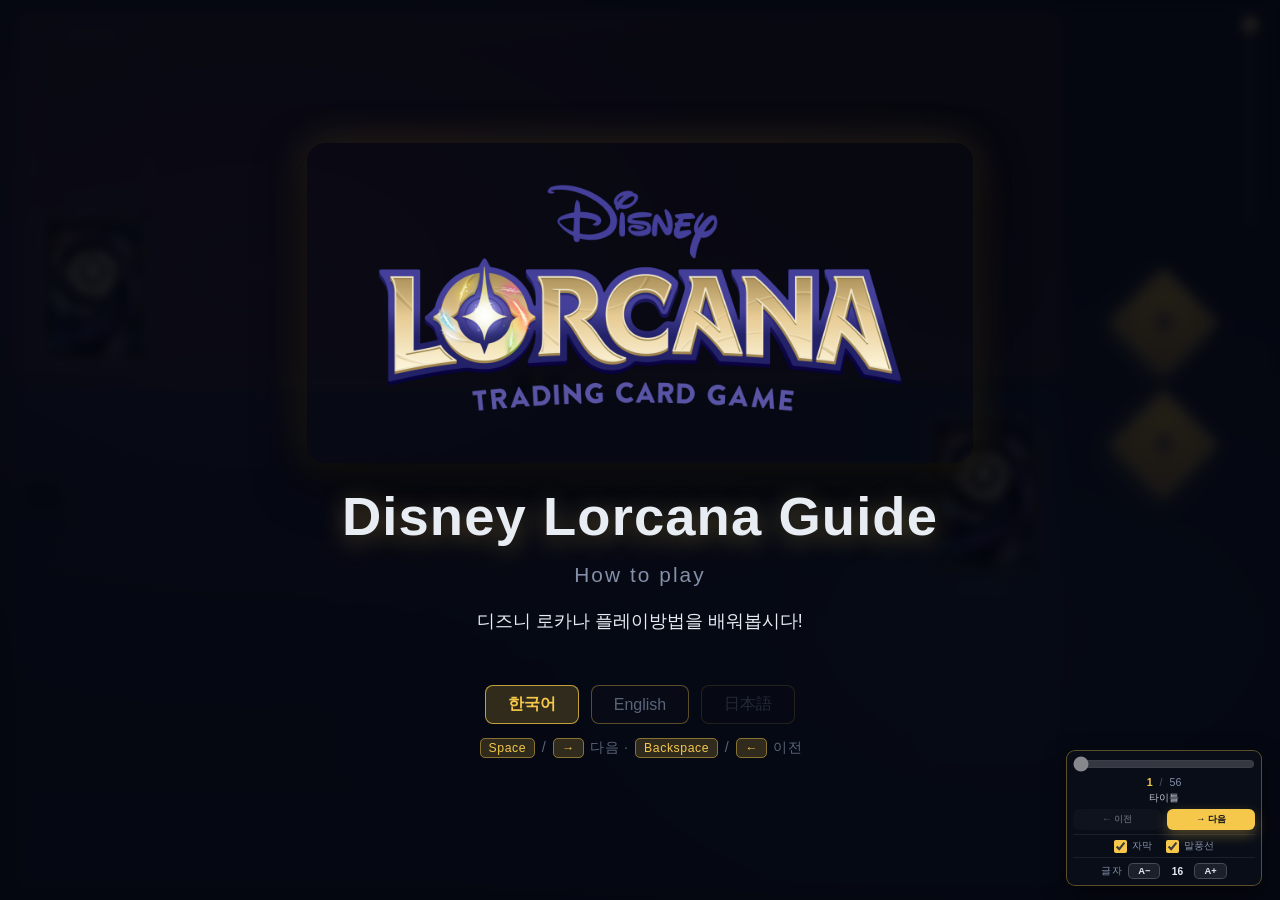
<file: index.html>
<!DOCTYPE html>
<html lang="ko">
<head>
  <meta charset="UTF-8">
  <meta name="viewport" content="width=device-width, initial-scale=1.0">
  <title>Disney Lorcana 101</title>
  <link rel="stylesheet" href="demo-board.css">
</head>
<body>

<div class="demo-root">

  <!-- ============== 보드 ============== -->
  <div class="board">

    <!-- 상대(B) 영역 -->
    <section class="player-side opponent active">

      <!-- 상대 우측 컬럼 (화면 좌측, 거울) — Discard 위, Deck 아래 -->
      <div class="lr-column opp-lr">
        <div class="zone-wrap">
          <div class="zone-label">Discard</div>
          <div class="zone discard-zone" id="opp-discard"></div>
        </div>
        <div class="zone-wrap">
          <div class="zone-label">Deck</div>
          <div class="zone deck-zone"><div class="card-back deck-back"></div></div>
        </div>
      </div>

      <!-- Play Area -->
      <div class="play-zone" id="opp-play"></div>

      <!-- 상대 좌측 하단(거울) = 화면 우측 상단 Inkwell -->
      <div class="inkwell-strip opp-inkwell-strip" id="opp-inkwell"></div>
    </section>

    <!-- 중앙 분할선 -->
    <div class="board-divider"><span class="divider-mark">⟡</span></div>

    <!-- 본인(A) 영역 -->
    <section class="player-side self">

      <!-- 본인 좌측 하단 Inkwell -->
      <div class="inkwell-strip self-inkwell-strip" id="self-inkwell"></div>

      <!-- Play Area -->
      <div class="play-zone" id="self-play"></div>

      <!-- 본인 우측 컬럼 — Deck 위, Discard 아래 -->
      <div class="lr-column self-lr">
        <div class="zone-wrap">
          <div class="zone-label">Deck</div>
          <div class="zone deck-zone"><div class="card-back deck-back"></div></div>
        </div>
        <div class="zone-wrap">
          <div class="zone-label">Discard</div>
          <div class="zone discard-zone" id="self-discard"></div>
        </div>
      </div>
    </section>
  </div>

  <!-- ============== 우측 컬럼 (Chapter Rail + Lore + Page Controls) ============== -->
  <aside class="lore-column">
    <!-- 챕터 점프 (세로 리스트, 14개 펼침) -->
    <div class="chapter-rail" id="chapter-rail"></div>

    <div class="lore-block opp-lore-block">
      <div class="lore-diamond"><span class="lore-num" id="opp-lore-num">0</span></div>
    </div>
    <div class="lore-divider-gap"></div>
    <div class="lore-block self-lore-block">
      <div class="lore-diamond"><span class="lore-num" id="self-lore-num">0</span></div>
    </div>
  </aside>

</div>

<!-- ============== 본인 손 (부채꼴, 화면 아래 1/3 가려짐) ============== -->
<div class="self-hand-fan" id="self-hand"></div>

<!-- ============== 페이즈 표시 배지 (READY / SET / DRAW) ============== -->
<div class="phase-badge" id="phase-badge"></div>

<!-- ============== 자막 ============== -->
<div class="subtitle-box" id="subtitle-box">
  <div class="subtitle-step"></div>
  <div class="subtitle-text"></div>
</div>

<!-- ============== Scenario Overlay (intro 페이지 위 어두운 layer) ============== -->
<div class="scenario-overlay" id="overlay">
  <div class="overlay-content" id="overlay-content"></div>
</div>

<!-- ============== Page Controls (우측 하단 고정 메뉴바 — overlay 포함 모든 페이지에서 보임) ============== -->
<div class="page-controls">
  <input type="range" class="page-slider" id="page-slider" min="0" max="0" value="0" disabled>
  <div class="page-info">
    <span id="page-current">1</span> <span class="page-info-sep">/</span> <span id="page-total">1</span>
    <span class="page-info-label" id="page-label"></span>
  </div>
  <div class="page-btn-row">
    <button class="page-btn page-btn-prev" id="btn-prev-page" disabled data-i18n="ui.prev" data-i18n-title="ui.prevTip"></button>
    <button class="page-btn page-btn-next" id="btn-next-page" data-i18n="ui.next" data-i18n-title="ui.nextTip"></button>
  </div>
  <div class="page-toggles">
    <label><input type="checkbox" id="toggle-subtitle" checked> <span data-i18n="ui.subtitle"></span></label>
    <label><input type="checkbox" id="toggle-dialog" checked> <span data-i18n="ui.dialog"></span></label>
  </div>
  <div class="page-fontsize" data-i18n-title="ui.fontTip">
    <span class="fs-label" data-i18n="ui.font"></span>
    <button class="fs-btn" id="fs-dec" data-i18n-title="ui.fontDecTip">A−</button>
    <span class="fs-display" id="fs-display">16</span>
    <button class="fs-btn" id="fs-inc" data-i18n-title="ui.fontIncTip">A+</button>
  </div>
</div>

<script src="i18n/ko.js"></script>
<script src="i18n/en.js"></script>
<script src="i18n/i18n.js"></script>
<script src="cards.js"></script>
<script src="demo-board.js"></script>
</body>
</html>
</file>
<file: demo-board.css>
/* =============================================================
   Lorcana 101 — Board Demo v7
   Mirror-symmetric, larger cards, players closer to divider
   ============================================================= */

:root {
  --bg-1: #0a0e1a;
  --bg-3: #0c0f1f;

  --text: #e8ecf3;
  --text-mute: #8590a8;
  --text-dim: #5a6478;
  --accent: #f5c84b;

  --opp-tint: rgba(226, 85, 87, 0.06);
  --self-tint: rgba(79, 143, 217, 0.06);

  /* Card sizes — Play +10%, Inkwell +10%, Deck/Discard +22% */
  --card-w: 182px;
  --card-h: 253px;
  --card-radius: 10px;

  --side-card-w: 110px;
  --side-card-h: 154px;

  --ink-card-w: 121px;
  --ink-card-h: 170px;

  --hand-card-w: 143px;
  --hand-card-h: 200px;

  --card-back-url: url('card_back.jpeg');
}

* { box-sizing: border-box; margin: 0; padding: 0; }

html, body {
  font-family: -apple-system, "SF Pro KR", "Apple SD Gothic Neo", "Noto Sans KR", sans-serif;
  color: var(--text);
  background:
    radial-gradient(ellipse at 20% 30%, rgba(155, 108, 214, 0.18) 0%, transparent 50%),
    radial-gradient(ellipse at 80% 70%, rgba(79, 143, 217, 0.15) 0%, transparent 50%),
    linear-gradient(180deg, var(--bg-1) 0%, var(--bg-3) 100%);
  width: 100vw;
  height: 100vh;
  overflow: hidden;
}

body::before {
  content: '';
  position: fixed; inset: 0;
  background-image:
    radial-gradient(1px 1px at 20% 30%, rgba(255, 255, 255, 0.4), transparent),
    radial-gradient(1px 1px at 60% 70%, rgba(255, 255, 255, 0.3), transparent),
    radial-gradient(1px 1px at 80% 20%, rgba(255, 255, 255, 0.35), transparent),
    radial-gradient(1px 1px at 30% 80%, rgba(255, 255, 255, 0.25), transparent),
    radial-gradient(2px 2px at 70% 40%, rgba(245, 200, 75, 0.3), transparent);
  opacity: 0.65;
  pointer-events: none;
  z-index: 0;
}

/* ============================================================
   TEXT MODE TOGGLE (top bar)
   ============================================================ */
.text-mode-toggle {
  position: fixed;
  top: 8px; left: 50%;
  transform: translateX(-50%);
  z-index: 500;
  background: rgba(0, 0, 0, 0.55);
  border: 1px solid rgba(255, 255, 255, 0.12);
  border-radius: 24px;
  padding: 4px 8px;
  display: flex;
  gap: 4px;
  align-items: center;
  backdrop-filter: blur(8px);
}
.toggle-label {
  font-size: 0.7em;
  color: var(--text-mute);
  margin: 0 8px 0 4px;
  letter-spacing: 0.08em;
}
.mode-btn {
  background: transparent;
  color: var(--text-mute);
  border: 1px solid transparent;
  border-radius: 18px;
  padding: 5px 12px;
  font-size: 0.75em;
  cursor: pointer;
  transition: all 0.15s ease;
  font-family: inherit;
}
.mode-btn:hover { color: var(--text); }
.mode-btn.active {
  background: var(--accent);
  color: var(--bg-1);
  border-color: var(--accent);
  font-weight: 600;
}

/* ============================================================
   ROOT GRID
   ============================================================ */
.demo-root {
  position: relative;
  z-index: 1;
  width: 100vw;
  height: 100vh;
  display: grid;
  grid-template-columns: 1fr 196px;
  gap: 6px;
  padding: 14px 18px;
}

/* ============================================================
   BOARD
   ============================================================ */
.board {
  display: flex;
  flex-direction: column;
  gap: 0;
  min-height: 0;
  position: relative;
}

.player-side {
  position: relative;
  border-radius: 10px;
  padding: 8px 16px;
  min-height: 0;
  transition: background 0.55s ease, border-color 0.55s ease, box-shadow 0.55s ease;
}
.player-side.opponent {
  flex: 0.72;
  background: var(--opp-tint);
  border: 1px solid rgba(226, 85, 87, 0.18);
}
.player-side.self {
  flex: 1;
  background: var(--self-tint);
  border: 1px solid rgba(79, 143, 217, 0.18);
}
/* Active player highlight — tint deepened + subtle inner glow.
   ~10% brighter board feel without lifting the cards/contents. */
.player-side.opponent.active {
  background: rgba(226, 85, 87, 0.11);
  border-color: rgba(226, 85, 87, 0.32);
  box-shadow: inset 0 0 60px rgba(255, 255, 255, 0.05);
}
.player-side.self.active {
  background: rgba(79, 143, 217, 0.11);
  border-color: rgba(79, 143, 217, 0.32);
  box-shadow: inset 0 0 60px rgba(255, 255, 255, 0.05);
}

/* ============================================================
   LR COLUMN (Deck/Discard) — absolute positioned
   so Play Area can be true-centered
   ============================================================ */
.lr-column {
  position: absolute;
  display: flex;
  flex-direction: column;
  gap: 6px;
  align-items: center;
  z-index: 1;
}
/* Opponent: LR-column on LEFT side */
.opp-lr {
  left: 16px;
  bottom: 8px;   /* Stay near divider (opp's "up" = bottom of screen) */
  /* Opp deck/discard shrunk 5% to fit smaller opp area at narrow viewports */
  --side-card-w: 105px;
  --side-card-h: 146px;
}
/* Self: LR-column on RIGHT side */
.self-lr {
  right: 16px;
  top: 8px;      /* Stay near divider (self's "up" = top of self area) */
}

.zone { position: relative; }

/* Zone wrapper — thin border + small label to distinguish deck/discard */
.zone-wrap {
  display: flex;
  flex-direction: column;
  align-items: center;
  gap: 3px;
  padding: 4px;
  border: 1px solid rgba(255, 255, 255, 0.09);
  border-radius: calc(var(--card-radius) + 4px);
}
.zone-label {
  font-size: 0.55em;
  letter-spacing: 0.22em;
  color: var(--text-dim);
  text-transform: uppercase;
  line-height: 1;
}

/* Deck — back with stack shadow (shadow shifts away from divider) */
.deck-zone {
  width: var(--side-card-w);
  height: var(--side-card-h);
  position: relative;
  overflow: visible;
}
.deck-zone::before, .deck-zone::after {
  content: '';
  position: absolute;
  top: 0;
  left: 0;
  width: var(--side-card-w);
  height: var(--side-card-h);
  background: var(--card-back-url) center/cover;
  border-radius: var(--card-radius);
  border: 1px solid rgba(245, 200, 75, 0.15);
  z-index: 0;
}
/* Opponent deck: shadow goes UP (away from divider) — into own area, not into self area */
.opponent .deck-zone::before { transform: translate(2px, -2px); opacity: 0.55; filter: brightness(0.7); }
.opponent .deck-zone::after  { transform: translate(4px, -4px); opacity: 0.35; filter: brightness(0.55); }
/* Self deck: shadow goes DOWN (away from divider) */
.self .deck-zone::before { transform: translate(2px, 2px); opacity: 0.55; filter: brightness(0.7); }
.self .deck-zone::after  { transform: translate(4px, 4px); opacity: 0.35; filter: brightness(0.55); }
.deck-zone .card-back {
  position: relative;
  z-index: 1;
  width: var(--side-card-w);
  height: var(--side-card-h);
}

/* Discard */
.discard-zone {
  width: var(--side-card-w);
  height: var(--side-card-h);
}
.discard-zone .card-stack {
  position: relative;
  width: var(--side-card-w);
  height: var(--side-card-h);
}
.discard-zone .card-stack .card {
  position: absolute;
  top: 0; left: 0;
  width: var(--side-card-w);
  height: var(--side-card-h);
}
.discard-zone .empty-discard {
  width: var(--side-card-w);
  height: var(--side-card-h);
  border: 1px dashed rgba(255, 255, 255, 0.1);
  border-radius: var(--card-radius);
  display: flex;
  align-items: center;
  justify-content: center;
  font-size: 0.55em;
  color: var(--text-dim);
  letter-spacing: 0.2em;
}

/* ============================================================
   PLAY ZONE — true center horizontally; near divider vertically
   ============================================================ */
.play-zone {
  position: absolute;
  left: 0; right: 0;
  display: flex;
  align-items: center;
  justify-content: center;
  gap: 24px;
  height: calc(var(--card-h) + 8px);
  z-index: 3;
}
/* Opponent: play anchored to bottom (near divider, slight bottom margin) */
.opponent .play-zone { bottom: 16px; }
/* Self: play near divider, with breathing room from divider line */
.self .play-zone     { top: 18px; }

/* ============================================================
   BOARD DIVIDER
   ============================================================ */
.board-divider {
  height: 2px;
  background: linear-gradient(90deg,
    transparent 0%,
    rgba(245, 200, 75, 0.55) 25%,
    rgba(245, 200, 75, 0.55) 75%,
    transparent 100%);
  margin: 6px 0;
  position: relative;
  flex-shrink: 0;
  /* z-index 제거: 부모에 stacking context 두면 자식 divider-mark 의 z-index 가 외부 hover 카드(z-index 200) 와 비교될 때 갇혀 항상 카드 위로 떠오름.
     divider-mark 만 자기 z-index 로 처리 → 정상 카드는 가리되 hover 확대 카드(200) 아래로 떨어짐. */
}
.divider-mark {
  position: absolute;
  top: 50%; left: 50%;
  transform: translate(-50%, -50%);
  background: var(--bg-1);
  padding: 0 14px;
  color: var(--accent);
  font-size: 1.2em;
  text-shadow: 0 0 10px rgba(245, 200, 75, 0.5);
  /* z-index 1: player-side 배경(auto/0) 위로 띄움. card(2) 보다는 아래. */
  z-index: 1;
}

/* ============================================================
   CARDS
   ============================================================ */
.card {
  width: var(--card-w);
  height: var(--card-h);
  border-radius: var(--card-radius);
  position: relative;
  flex-shrink: 0;
  /* z-index 2: divider-mark(1) 보다 위, hover 카드(200) 아래.
     player-side 배경(z-index auto)/divider-mark(1) 두 요소를 모두 카드 아래로 깔기 위함. */
  z-index: 2;
  transition: transform 0.55s cubic-bezier(0.34, 1.2, 0.64, 1),
              margin 0.55s cubic-bezier(0.34, 1.2, 0.64, 1),
              box-shadow 0.2s ease,
              filter 0.45s ease;
  box-shadow: 0 4px 12px rgba(0, 0, 0, 0.45), 0 0 0 1px rgba(255, 255, 255, 0.05);
  background: rgba(255, 255, 255, 0.04);
  overflow: hidden;
}
.card img {
  width: 100%; height: 100%;
  object-fit: cover;
  display: block;
}
.discard-zone .card {
  width: var(--side-card-w);
  height: var(--side-card-h);
}

.card.exerted {
  transform: rotate(90deg);
  filter: brightness(0.82) saturate(0.85);
  margin: 0 calc((var(--card-h) - var(--card-w)) / 2);
}

/* Shift stack — base card peeking out behind the top card */
.card.shifted {
  overflow: visible;
}
.card.shifted .shift-base-img {
  position: absolute;
  top: 10px;
  left: 10px;
  width: 100%;
  height: 100%;
  object-fit: cover;
  border-radius: var(--card-radius);
  z-index: 0;
  filter: brightness(0.78);
  box-shadow: 0 6px 16px rgba(0, 0, 0, 0.55);
  pointer-events: none;
}
.card.shifted > img:not(.shift-base-img) {
  position: relative;
  z-index: 1;
  border-radius: var(--card-radius);
}

.card:hover {
  transform: scale(1.6) translateY(-20px);
  z-index: 200;
  box-shadow: 0 20px 60px rgba(0, 0, 0, 0.8), 0 0 40px rgba(245, 200, 75, 0.3);
  filter: none;
  cursor: zoom-in;
}
.card.exerted:hover {
  transform: rotate(90deg) scale(1.6);
}

.dmg-counter {
  position: absolute;
  top: 50%; left: 50%;
  transform: translate(-50%, -50%);
  width: 46px; height: 46px;
  background: linear-gradient(135deg, #e25557 0%, #b03234 100%);
  color: #fff;
  border-radius: 50%;
  display: flex;
  align-items: center;
  justify-content: center;
  font-weight: 800;
  font-size: 1.2em;
  box-shadow: 0 4px 16px rgba(226, 85, 87, 0.75), 0 0 0 3px rgba(255, 255, 255, 0.18);
  border: 2px solid rgba(255, 255, 255, 0.55);
  z-index: 5;
  /* Drop-in: start 20px above + invisible, settle into place. */
  animation: counter-drop 0.5s cubic-bezier(0.34, 1.4, 0.64, 1) backwards;
}
@keyframes counter-drop {
  0%   { opacity: 0; transform: translate(-50%, calc(-50% - 20px)); }
  100% { opacity: 1; transform: translate(-50%, -50%); }
}
/* Keep the counter upright when the card itself is rotated (exerted),
   and mirror the drop-in animation with the rotation pre-applied. */
.card.exerted .dmg-counter {
  transform: translate(-50%, -50%) rotate(-90deg);
  animation: counter-drop-exerted 0.5s cubic-bezier(0.34, 1.4, 0.64, 1) backwards;
}
@keyframes counter-drop-exerted {
  0%   { opacity: 0; transform: translate(-50%, calc(-50% - 20px)) rotate(-90deg); }
  100% { opacity: 1; transform: translate(-50%, -50%) rotate(-90deg); }
}

/* Banish flyer — card flying from play to discard pile. */
.play-flyer.banish-flyer {
  /* uses .play-flyer transition; transform property is now animated too. */
}

/* ============================================================
   CARD BACK (for deck)
   ============================================================ */
.card-back {
  width: var(--side-card-w);
  height: var(--side-card-h);
  border-radius: var(--card-radius);
  background: var(--card-back-url) center/cover no-repeat;
  flex-shrink: 0;
  border: 1px solid rgba(245, 200, 75, 0.15);
}

/* ============================================================
   INKWELL — bottom-left (self) / top-right (opp, mirror)
   Larger cards (= 110×154), heavily overlapping each other
   ============================================================ */
.inkwell-strip {
  position: absolute;
  display: flex;
  align-items: center;
  z-index: 2;
}
.self-inkwell-strip {
  left: 110px;     /* offset from board edge */
  bottom: 6px;
}
.opp-inkwell-strip {
  right: 110px;
  top: 6px;
}

.ink-card {
  width: var(--ink-card-w);
  height: var(--ink-card-h);
  border-radius: 7px;
  background: var(--card-back-url) center/cover no-repeat;
  flex-shrink: 0;
  box-shadow: 0 3px 8px rgba(0, 0, 0, 0.4);
  border: 1px solid rgba(245, 200, 75, 0.2);
  transition: transform 0.55s cubic-bezier(0.34, 1.2, 0.64, 1), filter 0.5s ease;
  margin-left: -68px; /* heavy overlap */
  /* Keep transform applied at all times so every ink-card has a consistent
     stacking context. Without this, adding .exerted (transform: rotate(90deg))
     would create a new stacking context mid-transition and pop the card above
     its siblings, causing a visible z-order flicker. */
  transform: rotate(0deg);
}
.ink-card:first-child { margin-left: 0; }

.ink-card.exerted {
  transform: rotate(90deg);
  filter: brightness(0.7) saturate(0.7);
}

/* ============================================================
   RIGHT LORE COLUMN — chapter rail + diamonds + page controls
   ============================================================ */
.lore-column {
  position: relative; /* chapter-rail absolute 기준 */
  display: flex;
  flex-direction: column;
  align-items: center;
}

/* ----- Chapter rail — lore-column 우측 가장자리에 absolute (다이아몬드 정렬 보존) ----- */
.chapter-rail {
  position: absolute;
  top: 4px;
  right: 0;
  width: 24px;
  padding: 4px 0;
  flex-shrink: 0;
  z-index: 5;
}
.chapter-track {
  position: relative;
  width: 100%;
  height: 200px;
  cursor: pointer;
  touch-action: none;
}
.chapter-track-line {
  position: absolute;
  left: 50%;
  transform: translateX(-50%);
  top: 6px; bottom: 6px;
  width: 2px;
  background: rgba(255, 255, 255, 0.15);
  border-radius: 1px;
  pointer-events: none;
}
.chapter-dot {
  position: absolute;
  left: 50%;
  width: 6px; height: 6px;
  margin-left: -3px;
  background: rgba(255, 255, 255, 0.35);
  border-radius: 50%;
  pointer-events: none;
  transition: background 0.15s ease, transform 0.15s ease;
}
.chapter-dot.active {
  background: var(--accent);
  transform: scale(1.3);
}
.chapter-thumb {
  position: absolute;
  left: 50%;
  width: 14px; height: 14px;
  margin-left: -7px;
  background: var(--accent);
  border: 2px solid rgba(255, 255, 255, 0.85);
  border-radius: 50%;
  box-shadow: 0 2px 6px rgba(245, 200, 75, 0.45);
  pointer-events: none;
  transition: top 0.18s ease;
}
.chapter-rail.dragging .chapter-thumb {
  transition: none;
  transform: scale(1.15);
  box-shadow: 0 4px 12px rgba(245, 200, 75, 0.7);
}
.chapter-popup {
  position: absolute;
  right: calc(100% - 4px);
  padding: 6px 14px;
  background: rgba(245, 200, 75, 0.96);
  color: var(--bg-1);
  font-size: 15px;
  font-weight: 700;
  border-radius: 6px;
  white-space: nowrap;
  pointer-events: none;
  opacity: 0;
  transform: translateY(-50%);
  transition: opacity 0.15s ease;
  box-shadow: 0 4px 14px rgba(0, 0, 0, 0.5);
  z-index: 10;
}
.chapter-popup.visible { opacity: 1; }
.chapter-popup::after {
  content: '';
  position: absolute;
  left: 100%;
  top: 50%;
  transform: translateY(-50%);
  border: 6px solid transparent;
  border-left-color: rgba(245, 200, 75, 0.96);
}
.lore-block {
  display: flex;
  flex-direction: column;
  align-items: center;
}
/* Match board's flex ratio (opp 0.72 : divider 14px : self 1) so the
   midpoint between the two diamonds aligns with the gold divider center. */
.opp-lore-block  { flex: 0.72; justify-content: flex-end;   padding-bottom: 16px; }
.self-lore-block { flex: 1;    justify-content: flex-start; padding-top: 16px; }
.lore-divider-gap { height: 14px; flex-shrink: 0; }

.lore-diamond {
  width: 76px;
  height: 76px;
  background:
    radial-gradient(circle at 30% 30%, rgba(245, 200, 75, 0.9) 0%, rgba(200, 148, 56, 0.72) 100%);
  transform: rotate(45deg);
  display: flex;
  align-items: center;
  justify-content: center;
  box-shadow: 0 6px 22px rgba(245, 200, 75, 0.5), inset 0 1px 2px rgba(255, 255, 255, 0.35);
  border: 2px solid rgba(255, 255, 255, 0.4);
}
.lore-num {
  font-size: 1.7em;
  font-weight: 700;
  color: #1a1340;
  transform: rotate(-45deg);
  text-shadow: 0 1px 2px rgba(255, 255, 255, 0.45);
}
@keyframes lore-bump {
  0%, 100% { transform: rotate(-45deg) scale(1); }
  50%      { transform: rotate(-45deg) scale(1.45); text-shadow: 0 0 14px rgba(245, 200, 75, 1); }
}
.lore-num.lore-bump {
  animation: lore-bump 0.55s ease;
}

/* ============================================================
   SELF HAND — fan, 1/3 below screen
   ============================================================ */
.self-hand-fan {
  position: fixed;
  bottom: -60px;
  /* 보드 horizontal center = viewport center 에서 좌측으로 우측 컬럼(110) +
     gap(6) + right padding(18) 의 절반만큼 보정 */
  left: calc(50% - 67px);
  transform: translateX(-50%);
  display: flex;
  align-items: flex-end;
  justify-content: center;
  z-index: 100;
  pointer-events: none;
  width: auto;
}

.self-hand-fan .hand-card {
  width: var(--hand-card-w);
  height: var(--hand-card-h);
  border-radius: 9px;
  position: relative;
  margin: 0 -40px;
  transition: transform 0.25s cubic-bezier(0.4, 0.0, 0.2, 1), box-shadow 0.2s ease;
  box-shadow: 0 8px 22px rgba(0, 0, 0, 0.55);
  border: 1px solid rgba(255, 255, 255, 0.1);
  overflow: hidden;
  background: rgba(255, 255, 255, 0.04);
  pointer-events: auto;
  transform-origin: 50% 100%;
  transform: rotate(calc(var(--i, 0) * 8deg)) translateY(calc(var(--i-abs, 0) * 7px));
}
.self-hand-fan .hand-card img {
  width: 100%; height: 100%;
  object-fit: cover;
  display: block;
}
.self-hand-fan .hand-card.back {
  background: var(--card-back-url) center/cover no-repeat;
  border-color: rgba(245, 200, 75, 0.2);
}
.self-hand-fan .hand-card:hover {
  transform: rotate(0deg) translateY(-130px) scale(1.4);
  z-index: 300;
  box-shadow: 0 24px 60px rgba(0, 0, 0, 0.85), 0 0 40px rgba(245, 200, 75, 0.4);
  cursor: zoom-in;
  filter: brightness(1.05);
}

/* ============================================================
   TEXT — Subtitle box (Option A)
   ============================================================ */
.subtitle-box {
  position: fixed;
  top: calc(50% + 30px);   /* sits just under the gold divider, in PlayerA's area */
  left: 22px;
  z-index: 400;
  max-width: 320px;
  background: rgba(10, 14, 26, 0.85);
  border: 1px solid rgba(245, 200, 75, 0.3);
  border-radius: 12px;
  padding: 12px 20px;
  backdrop-filter: blur(10px);
  box-shadow: 0 10px 30px rgba(0, 0, 0, 0.5);
  transition: opacity 0.3s ease, transform 0.3s ease;
}
.subtitle-box.hidden {
  opacity: 0;
  transform: translateY(20px);
  pointer-events: none;
}
.subtitle-step {
  font-size: 0.75em;
  letter-spacing: 0.15em;
  color: var(--accent);
  font-weight: 600;
  margin-bottom: 6px;
}
.subtitle-text {
  font-size: 1em;
  line-height: 1.5;
  color: var(--text);
}
.subtitle-text em { color: var(--accent); font-style: normal; font-weight: 500; }
.subtitle-text strong { color: #fff; font-weight: 600; }

/* ============================================================
   TEXT — Dialog speech bubbles (Option B)
   ============================================================ */
.dialog-bubble {
  position: absolute;
  background: linear-gradient(180deg, rgba(255, 255, 255, 0.97) 0%, rgba(245, 245, 250, 0.94) 100%);
  color: #1a1340;
  border: 2px solid var(--accent);
  border-radius: 14px;
  padding: 8px 14px;
  font-size: 0.85em;
  font-weight: 600;
  white-space: nowrap;
  z-index: 250;
  box-shadow: 0 6px 18px rgba(0, 0, 0, 0.4), 0 0 20px rgba(245, 200, 75, 0.3);
  transition: opacity 0.3s ease;
  max-width: 220px;
  white-space: normal;
  line-height: 1.3;
}
.dialog-bubble.hidden {
  opacity: 0;
  pointer-events: none;
}
.dialog-bubble::before {
  content: '';
  position: absolute;
  width: 0; height: 0;
  border-style: solid;
}
/* Speech tail pointing down (for bubbles above cards) */
.dialog-bubble.tail-down::before {
  border-width: 12px 8px 0 8px;
  border-color: var(--accent) transparent transparent transparent;
  bottom: -12px;
  left: 28px;
}
.dialog-bubble.tail-down::after {
  content: '';
  position: absolute;
  width: 0; height: 0;
  border-style: solid;
  border-width: 9px 6px 0 6px;
  border-color: rgba(255, 255, 255, 0.97) transparent transparent transparent;
  bottom: -8px;
  left: 30px;
}
.dialog-bubble.tail-up::before {
  border-width: 0 8px 12px 8px;
  border-color: transparent transparent var(--accent) transparent;
  top: -12px;
  left: 28px;
}
.dialog-bubble.tail-up::after {
  content: '';
  position: absolute;
  width: 0; height: 0;
  border-style: solid;
  border-width: 0 6px 9px 6px;
  border-color: transparent transparent rgba(255, 255, 255, 0.97) transparent;
  top: -8px;
  left: 30px;
}
/* Tail pointing right (bubble sits to the LEFT of its target) */
.dialog-bubble.tail-right::before {
  border-width: 8px 0 8px 12px;
  border-color: transparent transparent transparent var(--accent);
  right: -12px;
  top: 50%;
  margin-top: -8px;
}
.dialog-bubble.tail-right::after {
  content: '';
  position: absolute;
  width: 0; height: 0;
  border-style: solid;
  border-width: 6px 0 6px 9px;
  border-color: transparent transparent transparent rgba(255, 255, 255, 0.97);
  right: -8px;
  top: 50%;
  margin-top: -6px;
}

/* Bubble accent text */
.dialog-bubble strong { color: #c89438; }

/* ============================================================
   CARD INSPECTOR MODAL — click a card on the board / in hand.
   ============================================================ */
.card-modal {
  position: fixed;
  inset: 0;
  z-index: 700;
  display: flex;
  align-items: center;
  justify-content: center;
}
.card-modal-backdrop {
  position: absolute;
  inset: 0;
  background: rgba(0, 0, 0, 0.86);
  backdrop-filter: blur(8px);
  cursor: pointer;
}
.card-modal-content {
  position: relative;
  display: flex;
  flex-direction: column;
  align-items: center;
  gap: 18px;
  animation: card-modal-in 0.22s ease-out;
}
@keyframes card-modal-in {
  from { opacity: 0; transform: scale(0.94); }
  to   { opacity: 1; transform: scale(1); }
}
.card-modal-content img {
  max-height: 82vh;
  max-width: 82vw;
  width: auto;
  height: auto;
  border-radius: 14px;
  box-shadow: 0 24px 60px rgba(0, 0, 0, 0.9), 0 0 50px rgba(245, 200, 75, 0.25);
}
.card-modal-close {
  background: var(--accent);
  color: var(--bg-1);
  border: none;
  padding: 10px 32px;
  font-size: 0.95em;
  font-weight: 700;
  border-radius: 9px;
  cursor: pointer;
  font-family: inherit;
  box-shadow: 0 6px 18px rgba(245, 200, 75, 0.4);
  transition: transform 0.12s ease;
}
.card-modal-close:hover { transform: translateY(-1px); }

/* ============================================================
   LORE POP — ◆+N rises above a questing character, then fades up.
   ============================================================ */
.lore-pop {
  position: fixed;
  z-index: 360;
  pointer-events: none;
  transform: translate(-50%, -50%);
  font-size: 2.4em;
  font-weight: 800;
  color: var(--accent);
  text-shadow: 0 0 22px rgba(245, 200, 75, 0.85), 0 4px 14px rgba(0, 0, 0, 0.8);
  opacity: 0;
  animation: lore-pop-rise 1.8s ease-out forwards;
  white-space: nowrap;
}
.lore-pop-diamond {
  display: inline-block;
  margin-right: 8px;
  font-size: 0.85em;
}
@keyframes lore-pop-rise {
  0%   { opacity: 0; transform: translate(-50%, -50%); }
  25%  { opacity: 1; transform: translate(-50%, -50%); }
  100% { opacity: 0; transform: translate(-50%, calc(-50% - 15px)); }
}

/* White arrow from a questing card to its lore diamond. */
.lore-arrow {
  position: fixed;
  height: 3px;
  background: linear-gradient(90deg, rgba(255,255,255,0.0) 0%, rgba(255,255,255,0.95) 100%);
  z-index: 355;
  pointer-events: none;
  transform-origin: 0 50%;
  box-shadow: 0 0 10px rgba(255, 255, 255, 0.7);
  border-radius: 2px;
  opacity: 0;
  animation: lore-arrow-flash 1.8s ease-out forwards;
}
.lore-arrow::after {
  content: '';
  position: absolute;
  right: -12px;
  top: -8px;
  width: 0;
  height: 0;
  border-left: 14px solid rgba(255, 255, 255, 0.95);
  border-top: 9px solid transparent;
  border-bottom: 9px solid transparent;
  filter: drop-shadow(0 0 6px rgba(255, 255, 255, 0.8));
}
@keyframes lore-arrow-flash {
  0%   { opacity: 0; }
  25%  { opacity: 1; }
  100% { opacity: 0; }
}

/* ============================================================
   PAGE CONTROLS — 우측 하단 고정 메뉴바
   (body 직속 sibling: demo-root(z-index:1) 밖에 있어야
    scenario-overlay(z-index:405) 위로 떠서 intro 첫 화면에서도 보임)
   ============================================================ */
.page-controls {
  position: fixed;
  right: 18px;
  bottom: 14px;
  width: 196px;
  z-index: 410; /* scenario-overlay(405) 위 */
  background: rgba(10, 14, 26, 0.86);
  border: 1px solid rgba(245, 200, 75, 0.35);
  border-radius: 9px;
  padding: 5px 6px 6px;
  display: flex;
  flex-direction: column;
  gap: 4px;
  backdrop-filter: blur(10px);
  box-shadow: 0 8px 22px rgba(0, 0, 0, 0.5);
  /* 격리: body의 font-size 변경에 영향받지 않도록 자체 사이즈 고정 */
  font-size: 13px;
}
.page-slider {
  width: 100%;
  accent-color: var(--accent);
  cursor: pointer;
}
.page-slider:disabled { cursor: default; opacity: 0.65; }

/* ----- Fast mode — 챕터 점프 중에는 모든 전환/애니메이션을 즉시 종료 ----- */
body.fast-mode *,
body.fast-mode *::before,
body.fast-mode *::after {
  transition-duration: 0.01ms !important;
  animation-duration: 0.01ms !important;
  animation-delay: 0s !important;
}

/* ----- Edge pull — 화면 좌/우 가장자리를 잡아당기는 동작 중 텍스트 선택 방지 ----- */
body.edge-pulling {
  user-select: none;
  -webkit-user-select: none;
  cursor: grabbing;
}
.page-info {
  text-align: center;
  font-size: 0.82em;
  color: var(--text-mute);
  line-height: 1.3;
}
.page-info #page-current { color: var(--accent); font-weight: 700; }
.page-info-sep { opacity: 0.55; margin: 0 4px; }
.page-info-label {
  display: block;
  font-size: 0.92em;
  color: var(--text);
  opacity: 0.85;
  margin-top: 2px;
}
.page-btn-row {
  display: flex;
  gap: 6px;
}
.page-btn-row .page-btn {
  flex: 1;
  border: none;
  border-radius: 6px;
  padding: 4px 6px;
  font-family: inherit;
  font-weight: 700;
  font-size: 0.72em;
  cursor: pointer;
  transition: transform 0.12s ease, opacity 0.18s ease, background 0.18s ease;
}
.page-btn-next {
  background: var(--accent);
  color: var(--bg-1);
  box-shadow: 0 5px 14px rgba(245, 200, 75, 0.32);
}
.page-btn-next:hover { transform: translateY(-1px); }
.page-btn-prev {
  background: rgba(255, 255, 255, 0.07);
  color: var(--text);
  border: 1px solid rgba(255, 255, 255, 0.18);
}
.page-btn-prev:hover { background: rgba(255, 255, 255, 0.14); }
.page-btn-row .page-btn:disabled {
  opacity: 0.35;
  cursor: not-allowed;
  transform: none;
}
.page-toggles {
  display: flex;
  gap: 14px;
  justify-content: center;
  font-size: 0.76em;
  color: var(--text-mute);
  padding-top: 4px;
  border-top: 1px solid rgba(255, 255, 255, 0.08);
}
.page-toggles label {
  display: inline-flex;
  align-items: center;
  gap: 5px;
  cursor: pointer;
}
.page-toggles input { cursor: pointer; accent-color: var(--accent); }

.page-fontsize {
  display: flex;
  align-items: center;
  justify-content: center;
  gap: 6px;
  padding-top: 5px;
  border-top: 1px solid rgba(255, 255, 255, 0.08);
  font-size: 0.78em;
  color: var(--text-mute);
}
.page-fontsize .fs-label { letter-spacing: 0.04em; }
.page-fontsize .fs-btn {
  background: rgba(255, 255, 255, 0.08);
  color: var(--text);
  border: 1px solid rgba(255, 255, 255, 0.20);
  border-radius: 5px;
  padding: 2px 9px;
  font-size: 0.92em;
  font-weight: 700;
  cursor: pointer;
  font-family: inherit;
  transition: background 0.12s ease;
}
.page-fontsize .fs-btn:hover { background: rgba(255, 255, 255, 0.18); }
.page-fontsize .fs-display {
  min-width: 22px;
  text-align: center;
  font-weight: 700;
  color: var(--text);
  font-variant-numeric: tabular-nums;
}

/* ============================================================
   SCENARIO OVERLAY (intro 페이지 위 검정 반투명 layer)
   ============================================================ */
.scenario-overlay {
  position: fixed;
  inset: 0;
  background: rgba(4, 6, 14, 0.86);
  backdrop-filter: blur(6px);
  z-index: 405;
  display: flex;
  align-items: center;
  justify-content: center;
  opacity: 0;
  pointer-events: none;
  transition: opacity 0.45s ease;
}
.scenario-overlay.show {
  opacity: 1;
  pointer-events: auto;
}
.overlay-content {
  position: relative;
  width: min(1600px, 96vw);
  height: min(720px, 86vh);
  display: flex;
  align-items: center;
  justify-content: center;
  color: var(--text);
  text-align: center;
  transition: opacity 0.32s ease, transform 0.32s ease;
}
.overlay-content.fading {
  opacity: 0;
  transform: translateY(8px);
}

/* --- intro: title --- */
.overlay-title-block {
  max-width: 1000px;
  padding: 0 24px;
  display: flex;
  flex-direction: column;
  align-items: center;
}
.overlay-banner {
  max-width: min(720px, 70vw);
  max-height: 320px;
  width: auto;
  height: auto;
  margin-bottom: 22px;
  border-radius: 18px;
  box-shadow: 0 18px 50px rgba(0, 0, 0, 0.7), 0 0 40px rgba(245, 200, 75, 0.18);
}
.overlay-eyebrow {
  font-size: 0.95em;
  letter-spacing: 0.32em;
  color: var(--accent);
  text-transform: uppercase;
  margin-bottom: 14px;
  opacity: 0.85;
}
.overlay-title {
  font-size: 3.4em;
  font-weight: 800;
  letter-spacing: 0.02em;
  color: var(--text);
  text-shadow: 0 4px 24px rgba(245, 200, 75, 0.35);
  line-height: 1.18;
  margin-bottom: 14px;
}
.overlay-subtitle {
  font-size: 1.3em;
  color: var(--text-mute);
  letter-spacing: 0.1em;
  margin-bottom: 20px;
}
.overlay-description {
  font-size: 1.1em;
  color: var(--text);
  line-height: 1.7;
  margin-bottom: 28px;
  max-width: 1150px;
}
.overlay-description strong { color: var(--accent); }
.overlay-description strong.hl {
  background: rgba(245, 200, 75, 0.18);
  border: 1px solid rgba(245, 200, 75, 0.55);
  padding: 2px 10px;
  border-radius: 6px;
}
/* 언어 선택 (타이틀 페이지) — kbd/골드 팔레트와 동일 계열 */
.lang-select {
  display: flex;
  gap: 12px;
  justify-content: center;
  margin: 20px 0 4px;
}
.lang-btn {
  background: rgba(10, 14, 26, 0.6);
  border: 1px solid rgba(245, 200, 75, 0.35);
  border-radius: 8px;
  padding: 8px 22px;
  font-size: 1em;
  font-family: inherit;
  color: var(--text-dim);
  cursor: pointer;
  transition: border-color 0.15s, color 0.15s, background 0.15s;
}
.lang-btn:hover:not(:disabled) {
  border-color: rgba(245, 200, 75, 0.7);
  color: var(--accent);
}
.lang-btn.active {
  background: rgba(245, 200, 75, 0.18);
  border-color: rgba(245, 200, 75, 0.75);
  color: var(--accent);
  font-weight: 600;
}
.lang-btn:disabled {
  opacity: 0.35;
  cursor: default;
}

.overlay-hint {
  font-size: 0.9em;
  color: var(--text-dim);
  letter-spacing: 0.04em;
  margin-top: 10px;
}
.overlay-hint kbd {
  background: rgba(245, 200, 75, 0.18);
  border: 1px solid rgba(245, 200, 75, 0.45);
  border-radius: 5px;
  padding: 2px 8px;
  font-size: 0.85em;
  color: var(--accent);
  font-family: inherit;
  margin: 0 2px;
}

/* --- intro: section (world etc.) --- */
.overlay-section { max-width: 1280px; padding: 0 24px; text-align: left; }
.overlay-section-title {
  font-size: 2.2em;
  font-weight: 800;
  color: var(--accent);
  letter-spacing: 0.04em;
  text-align: center;
  margin-bottom: 22px;
  text-shadow: 0 0 18px rgba(245, 200, 75, 0.4);
}
.overlay-section p {
  font-size: 1.15em;
  line-height: 1.75;
  color: var(--text);
  margin-bottom: 14px;
}
.overlay-section p strong { color: var(--accent); }

/* --- intro: world (image + text side by side) --- */
.overlay-world {
  display: flex;
  align-items: center;
  gap: 56px;
  max-width: 1440px;
  padding: 0 24px;
}
.overlay-world-img {
  width: min(420px, 36vw);
  border-radius: 16px;
  box-shadow: 0 16px 40px rgba(0, 0, 0, 0.7), 0 0 30px rgba(245, 200, 75, 0.15);
  flex-shrink: 0;
}
.overlay-world-text {
  flex: 1;
  text-align: left;
}
.overlay-world-text p {
  font-size: 1.1em;
  line-height: 1.75;
  color: var(--text);
  margin-bottom: 14px;
}
.overlay-world-text p strong { color: var(--accent); }

/* --- intro: ink colors (hex layout) --- */
.overlay-ink-section {
  display: flex;
  flex-direction: column;
  align-items: center;
  width: 100%;
}
.ink-hex {
  position: relative;
  width: min(720px, 78vw);
  height: min(520px, 60vh);
  margin: 14px 0;
}
.ink-slot {
  position: absolute;
  width: 130px;
  display: flex;
  flex-direction: column;
  align-items: center;
  gap: 8px;
}
.ink-slot img {
  width: 92px;
  height: 92px;
  object-fit: contain;
  filter: drop-shadow(0 6px 14px rgba(0, 0, 0, 0.55));
}
.ink-bubble {
  background: rgba(10, 14, 26, 0.85);
  border: 1px solid rgba(245, 200, 75, 0.35);
  border-radius: 9px;
  padding: 7px 12px;
  font-size: 0.84em;
  color: var(--text);
  text-align: center;
  line-height: 1.35;
  white-space: nowrap;
  box-shadow: 0 6px 16px rgba(0, 0, 0, 0.55);
}
.ink-bubble strong { color: var(--accent); display: block; margin-bottom: 3px; }
/* 6각형 위치 — 위 2, 가운데 2, 아래 2 */
.ink-amber    { top:  4%; left: 26%; transform: translateX(-50%); }
.ink-amethyst { top:  4%; left: 74%; transform: translateX(-50%); }
.ink-emerald  { top: 38%; left:  8%; transform: translateX(-50%); }
.ink-ruby     { top: 38%; left: 92%; transform: translateX(-50%); }
.ink-sapphire { top: 72%; left: 26%; transform: translateX(-50%); }
.ink-steel    { top: 72%; left: 74%; transform: translateX(-50%); }

.overlay-tagline {
  position: absolute;
  top: 50%;
  left: 50%;
  transform: translate(-50%, -50%);
  margin: 0;
  font-size: 1.25em;
  color: var(--accent);
  font-weight: 700;
  letter-spacing: 0.05em;
  text-shadow: 0 0 22px rgba(245, 200, 75, 0.55);
  text-align: center;
  line-height: 1.4;
  white-space: nowrap;
}

/* --- intro: ink rules --- */
.ink-rules { text-align: center; max-width: 1100px; }
.ink-rules-pair {
  display: flex;
  gap: 80px;
  justify-content: center;
  align-items: center;
  margin: 24px 0 28px;
}
.ink-rule {
  display: flex;
  flex-direction: column;
  align-items: center;
  gap: 10px;
}
.ink-rule img {
  width: 96px;
  height: 96px;
  object-fit: contain;
  filter: drop-shadow(0 6px 14px rgba(0, 0, 0, 0.6));
}
.ink-rule-label {
  font-size: 1.05em;
  color: var(--text);
  font-weight: 700;
  letter-spacing: 0.04em;
}
.ink-rules p {
  font-size: 1.05em;
  line-height: 1.75;
  color: var(--text);
  margin-bottom: 8px;
  text-align: center;
}
.ink-rules p strong { color: var(--accent); }
.ink-rules p strong.hl {
  background: rgba(245, 200, 75, 0.18);
  border: 1px solid rgba(245, 200, 75, 0.55);
  padding: 2px 10px;
  border-radius: 6px;
  font-size: 1.05em;
}

/* --- intro: challenge brief (3s loop demo) --- */
.challenge-brief { text-align: center; max-width: 1300px; }
.challenge-demo {
  display: flex;
  gap: 60px;
  justify-content: center;
  align-items: center;
  margin: 26px 0 28px;
}
.ch-side {
  position: relative;
  width: 200px;
  display: flex;
  flex-direction: column;
  align-items: center;
  gap: 10px;
}
.ch-card {
  width: 200px;
  aspect-ratio: 660 / 920;
  object-fit: cover;
  border-radius: 12px;
  box-shadow: 0 14px 36px rgba(0, 0, 0, 0.75);
  transform-origin: center center;
}
/* Attacker rotates exerted as part of cycle. */
.ch-attacker .ch-card { animation: ch-attacker-cycle 3s ease-in-out infinite; }
/* Defender stays exerted (entered exerted via Bodyguard). */
.ch-defender .ch-card-static { transform: rotate(90deg); filter: brightness(0.82) saturate(0.85); }
@keyframes ch-attacker-cycle {
  0%, 12%  { transform: rotate(0deg);  filter: brightness(1); }
  25%, 92% { transform: rotate(90deg); filter: brightness(0.82) saturate(0.85); }
  100%     { transform: rotate(0deg);  filter: brightness(1); }
}
/* Red flash on both cards during impact (40~60%). */
.ch-flash {
  position: absolute;
  inset: 0;
  width: 200px;
  aspect-ratio: 660 / 920;
  border-radius: 12px;
  background: rgba(255, 30, 30, 0.5);
  opacity: 0;
  pointer-events: none;
  animation: ch-flash-cycle 3s ease-in-out infinite;
  top: 0;
}
/* Both attacker(exerted at impact time) and defender(always exerted) flashes
   are rotated 90° to match the rotated cards. */
.ch-attacker .ch-flash,
.ch-defender .ch-flash { transform: rotate(90deg); transform-origin: center center; }
@keyframes ch-flash-cycle {
  0%, 36%   { opacity: 0; }
  44%, 56%  { opacity: 1; }
  68%, 100% { opacity: 0; }
}
/* Damage counter pops on each card around 60% of the cycle. */
.ch-dmg {
  position: absolute;
  top: calc(50% - 23px);
  left: calc(50% - 23px);
  width: 46px;
  height: 46px;
  background: linear-gradient(135deg, #e25557 0%, #b03234 100%);
  color: #fff;
  border-radius: 50%;
  display: flex;
  align-items: center;
  justify-content: center;
  font-weight: 800;
  font-size: 1.2em;
  box-shadow: 0 4px 16px rgba(226, 85, 87, 0.7), 0 0 0 3px rgba(255, 255, 255, 0.18);
  border: 2px solid rgba(255, 255, 255, 0.55);
  opacity: 0;
  animation: ch-dmg-cycle 3s ease-out infinite;
  z-index: 3;
}
@keyframes ch-dmg-cycle {
  0%, 58%   { opacity: 0; transform: translateY(-12px); }
  68%       { opacity: 1; transform: translateY(0); }
  90%, 100% { opacity: 1; transform: translateY(0); }
}
/* Exerted attacker rotates the dmg counter; we counter-rotate so the number
   stays upright. Apply rotate(-90deg) only during the exerted phase. */
.ch-attacker .ch-dmg { animation-name: ch-dmg-cycle-attacker; }
@keyframes ch-dmg-cycle-attacker {
  0%, 58%   { opacity: 0; transform: translateY(-12px) rotate(-90deg); }
  68%       { opacity: 1; transform: translateY(0) rotate(-90deg); }
  90%, 100% { opacity: 1; transform: translateY(0) rotate(-90deg); }
}
/* Defender is also exerted throughout — counter-rotate too. */
.ch-defender .ch-dmg { animation-name: ch-dmg-cycle-defender; }
@keyframes ch-dmg-cycle-defender {
  0%, 58%   { opacity: 0; transform: translateY(-12px) rotate(-90deg); }
  68%       { opacity: 1; transform: translateY(0) rotate(-90deg); }
  90%, 100% { opacity: 1; transform: translateY(0) rotate(-90deg); }
}
.ch-label {
  margin-top: 8px;
  font-size: 0.92em;
  color: var(--text-mute);
  letter-spacing: 0.04em;
}
.ch-arrow {
  width: 60px;
  height: 5px;
  background: linear-gradient(90deg, rgba(255,80,80,0.0) 0%, rgba(255,50,50,1) 100%);
  border-radius: 3px;
  position: relative;
  box-shadow: 0 0 12px rgba(255, 40, 40, 0.6);
  align-self: center;
  opacity: 0;
  animation: ch-arrow-cycle 3s ease-in-out infinite;
}
.ch-arrow::after {
  content: '';
  position: absolute;
  right: -12px;
  top: -8px;
  border-left: 16px solid #ff2828;
  border-top: 9px solid transparent;
  border-bottom: 9px solid transparent;
  filter: drop-shadow(0 0 8px rgba(255, 40, 40, 0.7));
}
@keyframes ch-arrow-cycle {
  0%, 18%  { opacity: 0; }
  28%, 42% { opacity: 1; }
  56%, 100%{ opacity: 0; }
}
.challenge-desc {
  font-size: 1em;
  line-height: 1.75;
  color: var(--text);
  text-align: center;
  max-width: 1200px;
  margin: 0 auto;
}
.challenge-desc strong { color: var(--accent); }
.challenge-desc strong.hl {
  background: rgba(245, 80, 80, 0.18);
  border: 1px solid rgba(255, 80, 80, 0.55);
  padding: 2px 10px;
  border-radius: 6px;
  color: #ff8080;
}
.challenge-desc em { color: var(--text-mute); font-style: normal; }

/* --- intro: closing briefs (action / item / location / deck / thanks) --- */
.closing-brief { text-align: center; max-width: 1200px; }
.closing-card-row {
  display: flex;
  gap: 40px;
  justify-content: center;
  align-items: center;
  margin: 22px 0 24px;
}
.closing-card-img {
  width: 286px;  /* 1.3x */
  aspect-ratio: 660 / 920;
  object-fit: cover;
  border-radius: 12px;
  box-shadow: 0 14px 36px rgba(0, 0, 0, 0.75);
}
/* Location card: 회전된 visual 사이즈와 동일한 wrapper(loc-frame)에 넣어
   transform이 layout 밖으로 비집고 나오는 영역(상하 75px씩)을 흡수.
   외부 row의 margin만 적용되어 다른 closing 페이지와 동일한 간격이 됨. */
.loc-frame {
  width: 510px;   /* 회전 후 visual width */
  height: 360px;  /* 회전 후 visual height */
  display: flex;
  align-items: center;
  justify-content: center;
}
.closing-card-img.location-card {
  /* 회전 전 box: visual width/height을 swap한 값 */
  width: 360px;
  height: 510px;
  aspect-ratio: auto;
  object-fit: contain;
  transform: rotate(90deg);
  margin: 0;
}
.closing-desc {
  font-size: 1.05em;
  line-height: 1.75;
  color: var(--text);
  text-align: center;
  max-width: 1100px;
  margin: 0 auto;
}
.closing-desc strong { color: var(--accent); }
.closing-desc strong.hl {
  background: rgba(245, 200, 75, 0.18);
  border: 1px solid rgba(245, 200, 75, 0.55);
  padding: 2px 10px;
  border-radius: 6px;
}
.closing-bullets {
  list-style: none;
  padding: 0;
  margin: 16px auto 22px;
  max-width: 720px;
  text-align: left;
  font-size: 1.08em;
  line-height: 1.9;
  color: var(--text);
}
.closing-bullets li {
  padding-left: 28px;
  position: relative;
}
.closing-bullets li::before {
  content: '◆';
  position: absolute;
  left: 4px;
  color: var(--accent);
}
.closing-bullets strong { color: var(--accent); }
.closing-bullets strong.hl {
  background: rgba(245, 200, 75, 0.18);
  border: 1px solid rgba(245, 200, 75, 0.55);
  padding: 2px 8px;
  border-radius: 6px;
}

/* --- intro: sing brief --- */
.sing-brief { text-align: center; max-width: 1400px; }
.sing-pair {
  display: flex;
  gap: 50px;
  justify-content: center;
  align-items: flex-start;
  margin: 22px 0 28px;
}
.sing-item {
  flex: 0 0 auto;
  display: flex;
  flex-direction: column;
  align-items: center;
  gap: 18px;
}
.sing-stack {
  position: relative;
  display: flex;
  gap: 14px;
  align-items: center;
}
.sing-singer { animation: sing-singer-cycle 3s ease-in-out infinite; transform-origin: center center; }
@keyframes sing-singer-cycle {
  0%, 22%  { transform: rotate(0deg);  filter: brightness(1); }
  40%, 90% { transform: rotate(90deg); filter: brightness(0.82) saturate(0.85); }
  100%     { transform: rotate(0deg);  filter: brightness(1); }
}
.sing-song {
  animation: sing-song-cycle 3s ease-out infinite;
  opacity: 0;
}
@keyframes sing-song-cycle {
  0%, 30%  { opacity: 0; transform: translateY(12px); }
  44%      { opacity: 1; transform: translateY(0); }
  88%      { opacity: 1; transform: translateY(0); }
  100%     { opacity: 0; transform: translateY(0); }
}
.shift-cost-5 .cost-ink-card:nth-child(5) { animation-delay: 0.60s; }
.sing-sub { font-size: 0.85em; color: var(--text-mute); margin-top: -8px; }
.sing-desc {
  font-size: 1.05em;
  line-height: 1.75;
  color: var(--text);
  text-align: center;
  max-width: 1200px;
  margin: 0 auto;
}
.sing-desc strong { color: var(--accent); }
.sing-desc strong.hl {
  background: rgba(245, 200, 75, 0.18);
  border: 1px solid rgba(245, 200, 75, 0.55);
  padding: 2px 10px;
  border-radius: 6px;
}

/* --- intro: shift brief --- */
.shift-brief { text-align: center; max-width: 1400px; }
.shift-pair {
  display: flex;
  gap: 50px;
  justify-content: center;
  align-items: flex-start;
  margin: 22px 0 28px;
}
.shift-item {
  flex: 0 0 auto;
  display: flex;
  flex-direction: column;
  align-items: center;
  gap: 10px;
}
.shift-card-zone {
  position: relative;
  width: 200px;
  height: 280px;
}
.shift-card-zone .cost-exert-card {
  position: absolute;
  width: 200px;
  aspect-ratio: 660 / 920;
  top: 0;
  left: 0;
}
.shift-card-zone.stacked .shift-base {
  top: 12px;
  left: 12px;
  filter: brightness(0.78);
  /* base는 이미 자리에 있던 캐릭터 — 애니메이션 없음 */
}
.shift-card-zone.stacked .shift-top {
  top: 0;
  left: 0;
  z-index: 2;
}
/* 일반 single 플레이 + shifted top 카드만 "플레이되어 등장하는" 애니메이션 */
.shift-card-zone.single .cost-exert-card,
.shift-card-zone.stacked .shift-top {
  animation: shift-card-enter 3s ease-out infinite;
}
@keyframes shift-card-enter {
  0%       { opacity: 0; transform: translateY(22px); }
  20%      { opacity: 1; transform: translateY(0); }
  78%      { opacity: 1; transform: translateY(0); }
  100%     { opacity: 0; transform: translateY(0); }
}

/* 카드 그림자가 label 영역을 덮지 않도록 간격 확보 */
.shift-brief .shift-item { gap: 18px; }
.shift-brief .cost-exert-label { margin-top: 6px; }
.shift-vs {
  align-self: center;
  font-size: 1.6em;
  font-weight: 800;
  color: var(--text-mute);
  letter-spacing: 0.18em;
  padding: 0 6px;
  margin-top: 80px;
}
.shift-cost-6 .cost-ink-card:nth-child(5) { animation-delay: 0.60s; }
.shift-cost-6 .cost-ink-card:nth-child(6) { animation-delay: 0.75s; }
.shift-desc {
  font-size: 1.05em;
  line-height: 1.75;
  color: var(--text);
  text-align: center;
  max-width: 1200px;
  margin: 0 auto;
}
.shift-desc strong { color: var(--accent); }
.shift-desc strong.hl {
  background: rgba(245, 200, 75, 0.18);
  border: 1px solid rgba(245, 200, 75, 0.55);
  padding: 2px 10px;
  border-radius: 6px;
}

/* --- intro: quest brief (3s loop demo) --- */
.quest-brief { text-align: center; max-width: 1200px; }
.quest-demo {
  display: flex;
  gap: 80px;
  justify-content: center;
  align-items: center;
  margin: 26px 0 30px;
}
.quest-demo-card-zone {
  position: relative;
  display: flex;
  flex-direction: column;
  align-items: center;
  width: 220px;
  height: 308px;
}
.quest-demo-card {
  width: 220px;
  aspect-ratio: 660 / 920;
  object-fit: cover;
  border-radius: 12px;
  box-shadow: 0 14px 36px rgba(0, 0, 0, 0.75);
  transform-origin: center center;
  animation: quest-demo-card-cycle 3s ease-in-out infinite;
}
@keyframes quest-demo-card-cycle {
  0%, 16%  { transform: rotate(0deg);  filter: brightness(1) saturate(1); }
  33%, 83% { transform: rotate(90deg); filter: brightness(0.82) saturate(0.85); }
  100%     { transform: rotate(0deg);  filter: brightness(1) saturate(1); }
}
.quest-demo-pop {
  position: absolute;
  top: 0;
  left: 50%;
  transform: translate(-50%, 0);
  color: var(--accent);
  font-size: 2em;
  font-weight: 800;
  text-shadow: 0 0 18px rgba(245, 200, 75, 0.85);
  white-space: nowrap;
  opacity: 0;
  pointer-events: none;
  animation: quest-demo-pop-cycle 3s ease-out infinite;
}
@keyframes quest-demo-pop-cycle {
  0%, 33%  { opacity: 0; transform: translate(-50%, 0); }
  40%      { opacity: 1; transform: translate(-50%, 0); }
  66%      { opacity: 0; transform: translate(-50%, -28px); }
  100%     { opacity: 0; transform: translate(-50%, -28px); }
}
.quest-demo-arrow {
  width: 70px;
  height: 3px;
  background: linear-gradient(90deg, rgba(255,255,255,0.0), rgba(255,255,255,0.95));
  border-radius: 2px;
  position: relative;
  box-shadow: 0 0 10px rgba(255,255,255,0.6);
  opacity: 0;
  animation: quest-demo-arrow-cycle 3s ease-out infinite;
}
.quest-demo-arrow::after {
  content: '';
  position: absolute;
  right: -10px;
  top: -7px;
  border-left: 12px solid rgba(255,255,255,0.95);
  border-top: 8px solid transparent;
  border-bottom: 8px solid transparent;
  filter: drop-shadow(0 0 6px rgba(255,255,255,0.7));
}
@keyframes quest-demo-arrow-cycle {
  0%, 38%  { opacity: 0; }
  46%, 66% { opacity: 1; }
  84%, 100%{ opacity: 0; }
}
.quest-demo-diamond {
  position: relative;
  width: 96px;
  height: 96px;
  background: radial-gradient(circle at 30% 30%, rgba(245, 200, 75, 0.95) 0%, rgba(200, 148, 56, 0.78) 100%);
  transform: rotate(45deg);
  display: flex;
  align-items: center;
  justify-content: center;
  box-shadow: 0 6px 24px rgba(245, 200, 75, 0.55), inset 0 1px 2px rgba(255, 255, 255, 0.4);
  border: 2px solid rgba(255, 255, 255, 0.45);
}
.quest-num {
  position: absolute;
  font-size: 2.4em;
  font-weight: 800;
  color: #1a1340;
  transform: rotate(-45deg);
  text-shadow: 0 1px 2px rgba(255, 255, 255, 0.5);
}
.quest-num-0 { animation: quest-num0-cycle 3s linear infinite; }
.quest-num-1 { animation: quest-num1-cycle 3s linear infinite; opacity: 0; }
@keyframes quest-num0-cycle {
  0%, 38%  { opacity: 1; }
  46%, 84% { opacity: 0; }
  88%, 100%{ opacity: 1; }
}
@keyframes quest-num1-cycle {
  0%, 38%  { opacity: 0; }
  46%, 84% { opacity: 1; }
  88%, 100%{ opacity: 0; }
}
.quest-desc {
  font-size: 1.05em;
  line-height: 1.75;
  color: var(--text);
  text-align: center;
}
.quest-desc strong { color: var(--accent); }
.quest-desc strong.hl {
  background: rgba(245, 200, 75, 0.18);
  border: 1px solid rgba(245, 200, 75, 0.55);
  padding: 3px 10px;
  border-radius: 6px;
}

/* --- intro: cost exert (ink payment) --- */
.cost-exert { text-align: center; max-width: 1300px; }
.cost-exert-desc {
  font-size: 1.1em;
  line-height: 1.65;
  margin-bottom: 28px;
}
.cost-exert-desc strong { color: var(--accent); }
.cost-exert-grid {
  display: flex;
  gap: 120px;
  justify-content: center;
  align-items: flex-start;
  margin-top: 12px;
}
.cost-exert-item {
  display: flex;
  flex-direction: column;
  align-items: center;
  gap: 12px;
}
.cost-exert-card {
  width: 180px;
  aspect-ratio: 660 / 920;
  object-fit: cover;
  border-radius: 12px;
  box-shadow: 0 14px 36px rgba(0, 0, 0, 0.75);
}
.cost-exert-label {
  font-size: 0.95em;
  color: var(--text);
  letter-spacing: 0.06em;
}
.cost-exert-label strong {
  color: var(--accent);
  font-size: 1.15em;
  margin-left: 4px;
}
.cost-inkwell {
  display: flex;
  align-items: center;
  height: 96px;
  margin-top: 6px;
  perspective: 600px;
}
.cost-ink-card {
  width: 60px;
  height: 84px;
  border-radius: 5px;
  background: var(--card-back-url) center/cover no-repeat;
  border: 1px solid rgba(245, 200, 75, 0.25);
  box-shadow: 0 3px 8px rgba(0, 0, 0, 0.4);
  margin-left: -28px;
  transform: rotate(0deg);
  animation: cost-ink-cycle 3s ease-in-out infinite;
}
.cost-ink-card:first-child { margin-left: 0; }
.cost-ink-card:nth-child(2) { animation-delay: 0.15s; }
.cost-ink-card:nth-child(3) { animation-delay: 0.30s; }
.cost-ink-card:nth-child(4) { animation-delay: 0.45s; }
@keyframes cost-ink-cycle {
  0%, 22%   { transform: rotate(0deg);  filter: brightness(1) saturate(1); }
  42%, 78%  { transform: rotate(90deg); filter: brightness(0.7) saturate(0.7); }
  100%      { transform: rotate(0deg);  filter: brightness(1) saturate(1); }
}

/* --- intro: ready / exert --- */
/* ----- Begin phase brief (READY / SET / DRAW) ----- */
.begin-brief { text-align: center; }
.overlay-section-sub {
  font-size: 1.05em;
  color: var(--text-mute);
  margin: 4px 0 28px;
}
.begin-phases {
  display: grid;
  grid-template-columns: 1fr 1.2fr 1fr;
  gap: 22px;
  align-items: stretch;
}
.begin-phase {
  position: relative;
  padding: 22px 18px 18px;
  background: rgba(255, 255, 255, 0.04);
  border: 1px solid rgba(245, 200, 75, 0.25);
  border-radius: 14px;
  display: flex;
  flex-direction: column;
  align-items: center;
  gap: 12px;
}
.begin-phase h3 {
  font-size: 1.4em;
  letter-spacing: 0.06em;
  color: var(--accent);
  margin: 0;
}
.begin-phase p {
  font-size: 0.95em;
  line-height: 1.5;
  color: var(--text);
  margin: 0;
}
.phase-step {
  position: absolute;
  top: -14px;
  left: 50%;
  transform: translateX(-50%);
  width: 28px;
  height: 28px;
  border-radius: 50%;
  background: var(--accent);
  color: var(--bg-1);
  font-weight: 700;
  font-size: 0.95em;
  display: flex;
  align-items: center;
  justify-content: center;
}
.begin-ready-demo {
  display: flex;
  align-items: flex-end;
  justify-content: center;
  gap: 28px;
  margin-top: 10px;
  min-height: 110px;
}
.ready-demo-item {
  display: flex;
  flex-direction: column;
  align-items: center;
  gap: 6px;
}
/* 캐릭터·잉크 모두 동일 keyframe 으로 동기화하여 한 박자에 ready 됨 */
.ready-demo-char,
.ready-demo-ink {
  transform-origin: 50% 50%;
  animation: begin-ready-cycle 2.6s ease-in-out infinite;
  box-shadow: 0 4px 12px rgba(0, 0, 0, 0.5);
  border-radius: 6px;
}
.ready-demo-char {
  width: 56px;
  aspect-ratio: 660 / 920;
  background-size: cover;
  background-position: center;
}
.ready-demo-ink {
  width: 38px;
  height: 56px;
  background: var(--card-back-url) center/cover no-repeat;
}
.ready-demo-tag {
  font-size: 0.78em;
  color: var(--text-mute);
  letter-spacing: 0.04em;
}
@keyframes begin-ready-cycle {
  0%, 35%   { transform: rotate(90deg); filter: brightness(0.65) saturate(0.7); }
  60%, 100% { transform: rotate(0deg);  filter: brightness(1)    saturate(1); }
}
.begin-ready-note,
.begin-draw-note {
  margin-top: 12px;
}
.begin-card-example {
  width: 168px;
  aspect-ratio: 660 / 920;
  object-fit: cover;
  border-radius: 10px;
  box-shadow: 0 10px 28px rgba(0, 0, 0, 0.7);
  margin-top: 4px;
}
.begin-card-glow {
  animation: begin-card-shimmer 2.4s ease-in-out infinite;
}
@keyframes begin-card-shimmer {
  0%, 100% {
    box-shadow: 0 10px 28px rgba(0, 0, 0, 0.7),
                0 0 0 0 rgba(245, 200, 75, 0);
  }
  50% {
    box-shadow: 0 10px 28px rgba(0, 0, 0, 0.7),
                0 0 18px 3px rgba(245, 200, 75, 0.55);
  }
}
.begin-card-caption {
  font-size: 0.82em;
  color: var(--text-mute);
  line-height: 1.45;
}
.begin-card-caption strong { color: var(--accent); }
.begin-card-caption em { color: var(--accent); font-style: normal; }
.begin-draw-demo {
  position: relative;
  display: flex;
  align-items: center;
  gap: 24px;
  margin-top: 8px;
  height: 110px;
}
.begin-deck, .begin-draw-card {
  width: 74px;
  height: 104px;
  border-radius: 8px;
  position: relative;
}
.begin-deck .card-back, .begin-draw-card .card-back {
  width: 100%;
  height: 100%;
  border-radius: 8px;
}
.begin-draw-card {
  animation: begin-draw-fly 2.4s ease-in-out infinite;
}
@keyframes begin-draw-fly {
  0%   { transform: translate(-110px, 0) scale(0.95); opacity: 0; }
  20%  { transform: translate(-110px, 0) scale(0.95); opacity: 0; }
  45%  { transform: translate(0, 0) scale(1);         opacity: 1; }
  85%  { transform: translate(0, 0) scale(1);         opacity: 1; }
  100% { transform: translate(0, -10px) scale(1);     opacity: 0; }
}

/* ----- Game start: 주사위 + 라벨 + 말풍선 -----
   상하 배치 — 보드 배치(Player B 위 / Player A 아래)와 시각적 일치. */
.game-start-dice-wrap {
  position: fixed;
  inset: 0;
  pointer-events: none;
  z-index: 9000;
  transition: opacity 0.4s ease;
}
.game-start-dice-wrap.fade-out { opacity: 0; }
.dice-col {
  position: absolute;
  left: 50%;
  transform: translateX(-50%);
  display: flex;
  flex-direction: column;
  align-items: center;
  gap: 14px;
}
.dice-col.opp  { top: 14vh; }
.dice-col.self { bottom: 14vh; }
.dice-col.self { flex-direction: column-reverse; } /* 라벨이 박스 아래로 가도록 — 보드 방향 일치 */
.dice-label {
  font-size: 1.15em;
  font-weight: 600;
  color: var(--accent);
  letter-spacing: 0.08em;
}
.dice-box {
  width: 120px;
  height: 120px;
  border-radius: 18px;
  background: linear-gradient(180deg, #fefefe 0%, #d7d9e0 100%);
  color: #1a1a1a;
  font-size: 4.4em;
  font-weight: 800;
  display: flex;
  align-items: center;
  justify-content: center;
  box-shadow: 0 16px 38px rgba(0, 0, 0, 0.55), inset 0 -4px 0 rgba(0, 0, 0, 0.12);
  /* 굴리는 동안 살짝 흔들림 */
  animation: dice-shake 0.18s ease-in-out infinite;
  transition: transform 0.35s ease, box-shadow 0.35s ease;
}
.dice-box.settled {
  animation: none;
  transform: scale(1.05);
}
.dice-box.winner {
  box-shadow:
    0 16px 38px rgba(0, 0, 0, 0.55),
    0 0 28px 4px rgba(245, 200, 75, 0.7),
    inset 0 -4px 0 rgba(0, 0, 0, 0.12);
}
@keyframes dice-shake {
  0%, 100% { transform: translate(0, 0) rotate(0deg); }
  25%      { transform: translate(-2px, 1px) rotate(-2deg); }
  50%      { transform: translate(2px, -1px) rotate(2deg); }
  75%      { transform: translate(-1px, 2px) rotate(-1deg); }
}
.game-start-bubble {
  transition: opacity 0.35s ease;
}
.game-start-bubble.fade-out { opacity: 0; }

.ready-exert { text-align: center; }
.ready-exert-pair {
  display: flex;
  gap: 180px; /* exerted 카드가 가로로 누우면서 시각 폭이 늘어나므로 충분히 띄움 */
  justify-content: center;
  align-items: center;
  margin: 30px 0;
}
.re-state {
  display: flex;
  flex-direction: column;
  align-items: center;
  gap: 14px;
}
.re-card {
  width: 220px;
  aspect-ratio: 660 / 920;
  object-fit: cover;
  border-radius: 14px;
  box-shadow: 0 14px 36px rgba(0, 0, 0, 0.75);
  transition: transform 0.6s ease;
}
.re-card.re-exerted {
  transform: rotate(90deg);
  margin: 0 calc((100% - 220px) / 2);
  filter: brightness(0.82) saturate(0.85);
}
.re-label {
  font-size: 1em;
  line-height: 1.4;
  color: var(--text);
}
.re-label strong { color: var(--accent); }
.ready-exert-desc {
  font-size: 1.05em;
  line-height: 1.7;
  color: var(--text);
  max-width: 1100px;
  margin: 18px auto 0;
}
.ready-exert-desc strong { color: var(--accent); }

/* --- intro: card anatomy --- */
.card-anatomy {
  position: relative;
  width: 100%;
  height: 100%;
  display: flex;
  align-items: center;
  justify-content: center;
}
.card-anatomy-img {
  height: min(620px, 78vh);
  aspect-ratio: 660 / 920;  /* Lorcana 카드 표준 비율 — 로드 전에도 박스 확정 */
  width: auto;
  object-fit: cover;
  border-radius: 18px;
  box-shadow: 0 24px 60px rgba(0, 0, 0, 0.85), 0 0 50px rgba(245, 200, 75, 0.18);
  display: block;
  background: rgba(0, 0, 0, 0.5);
}
.callout {
  position: absolute;
  background: linear-gradient(180deg, rgba(255, 250, 235, 0.98), rgba(244, 230, 200, 0.95));
  color: #1a1340;
  border: 2px solid var(--accent);
  border-radius: 12px;
  padding: 10px 14px;
  font-size: 0.92em;
  font-weight: 600;
  box-shadow: 0 8px 20px rgba(0, 0, 0, 0.6), 0 0 18px rgba(245, 200, 75, 0.35);
  max-width: 220px;
  line-height: 1.4;
}
.callout strong { color: #b86c00; }
.callout::before {
  content: '';
  position: absolute;
  width: 14px;
  height: 14px;
  background: inherit;
  border: 2px solid var(--accent);
  transform: rotate(45deg);
}
/* Callout positions — relative to the centered card.
   Card box width ≈ 78vh * 0.717 ≈ 444px at 1080p. Half ≈ 222px. */
.callout.c-cost          { top: 6%;  right: calc(50% + 252px); }
.callout.c-cost::before          { right: -10px; top: 50%; margin-top: -7px; border-top: 0; border-left: 0; }
.callout.c-name-version  { top: calc(42% + 20px); right: calc(50% + 252px); max-width: 240px; }
.callout.c-name-version::before  { right: -10px; top: 50%; margin-top: -7px; border-top: 0; border-left: 0; }
.callout.c-stats         { top: calc(42% + 20px); left: calc(50% + 252px); max-width: 270px; }
.callout.c-stats::before         { left: -10px; top: 50%; margin-top: -7px; border-bottom: 0; border-right: 0; }
.callout.c-lore          { bottom: calc(14% + 5px); left: calc(50% + 252px); }
.callout.c-lore::before          { left: -10px; top: 50%; margin-top: -7px; border-bottom: 0; border-right: 0; }
.callout small { display: block; color: #555; font-weight: 500; font-size: 0.85em; margin-top: 2px; }

/* ============================================================
   BEGIN PHASE — trigger button, badge, draw flyer
   ============================================================ */
.phase-controls {
  position: fixed;
  top: 56px;
  right: 18px;
  z-index: 510;
  display: flex;
  flex-direction: column;
  gap: 8px;
  align-items: flex-end;
}
.phase-btn-secondary {
  background: rgba(245, 200, 75, 0.14);
  color: var(--accent);
  border: 1px solid rgba(245, 200, 75, 0.40);
  box-shadow: none;
}
.phase-btn-secondary:hover {
  background: rgba(245, 200, 75, 0.24);
  box-shadow: 0 6px 14px rgba(245, 200, 75, 0.18);
}
.phase-btn-undo {
  background: rgba(255, 255, 255, 0.06);
  color: var(--text-mute);
  border: 1px solid rgba(255, 255, 255, 0.18);
  box-shadow: none;
  font-size: 0.72em;
  padding: 6px 14px;
  font-weight: 600;
}
.phase-btn-undo:hover {
  background: rgba(255, 255, 255, 0.13);
  color: var(--text);
}
.phase-btn-undo:disabled {
  opacity: 0.35;
}
.phase-btn {
  background: var(--accent);
  color: var(--bg-1);
  border: none;
  border-radius: 22px;
  padding: 9px 18px;
  font-size: 0.82em;
  font-weight: 700;
  letter-spacing: 0.04em;
  cursor: pointer;
  box-shadow: 0 6px 18px rgba(245, 200, 75, 0.35);
  transition: transform 0.15s ease, box-shadow 0.15s ease, opacity 0.2s ease;
  font-family: inherit;
}
.phase-btn:hover {
  transform: translateY(-1px);
  box-shadow: 0 8px 22px rgba(245, 200, 75, 0.5);
}
.phase-btn:disabled {
  opacity: 0.45;
  cursor: not-allowed;
  transform: none;
}

.phase-badge {
  position: fixed;
  top: 50%;
  left: 50%;
  transform: translate(-50%, -50%) scale(0.85);
  font-family: inherit;
  font-size: 5em;
  font-weight: 800;
  letter-spacing: 0.22em;
  color: var(--accent);
  /* 카드 위 가독성: accent glow + 검은 외곽 4방향 + drop shadow 로 글자 분리 */
  text-shadow:
    0 0 30px rgba(245, 200, 75, 0.65),
    0 0 60px rgba(245, 200, 75, 0.35),
    -1.5px -1.5px 0 rgba(0, 0, 0, 0.9),
    1.5px -1.5px 0 rgba(0, 0, 0, 0.9),
    -1.5px  1.5px 0 rgba(0, 0, 0, 0.9),
    1.5px  1.5px 0 rgba(0, 0, 0, 0.9),
    0 4px 18px rgba(0, 0, 0, 0.85);
  padding: 22px 56px;
  /* 글자 주변에만 살짝 어두운 radial 음영 — 카드 패턴이 비쳐도 글자가 떠오름 */
  background: radial-gradient(ellipse at center,
              rgba(0, 0, 0, 0.55) 0%,
              rgba(0, 0, 0, 0.25) 55%,
              rgba(0, 0, 0, 0) 80%);
  pointer-events: none;
  z-index: 600;
  opacity: 0;
  transition: opacity 0.25s ease, transform 0.35s cubic-bezier(0.34, 1.5, 0.64, 1);
  text-transform: uppercase;
  white-space: nowrap;
}
.phase-badge.show {
  opacity: 1;
  transform: translate(-50%, -50%) scale(1);
}

/* ============================================================
   FINALE — clock SVG overlay + VICTORY badge + winner glow.
   ============================================================ */
/* Finale excuse intro (overlay title 위에 얹는 강조 스타일). */
.finale-excuse-title { font-size: 3.4em; letter-spacing: 0.04em; }
.finale-excuse-sub   { font-size: 1.4em; margin-top: 18px; color: var(--text); }
.finale-excuse-sub strong { color: var(--accent); }

/* 시계 SVG fullscreen overlay (보드 위에 떠 회전). */
.finale-clock-wrap {
  position: fixed;
  inset: 0;
  background: radial-gradient(ellipse at center, rgba(8, 10, 22, 0.92) 0%, rgba(0, 0, 0, 0.96) 80%);
  z-index: 7500;
  display: flex;
  flex-direction: column;
  align-items: center;
  justify-content: center;
  gap: 28px;
  opacity: 0;
  animation: finale-clock-fadein 0.45s ease forwards;
  transition: opacity 0.45s ease;
}
.finale-clock-wrap.fade-out { opacity: 0; }
@keyframes finale-clock-fadein {
  from { opacity: 0; }
  to   { opacity: 1; }
}
.finale-clock-svg {
  width: 280px;
  height: 280px;
  filter: drop-shadow(0 0 28px rgba(245, 200, 75, 0.55));
}
.finale-clock-svg .cl-face   { fill: rgba(20, 22, 38, 0.85); stroke: var(--accent); stroke-width: 3; }
.finale-clock-svg .cl-center { fill: var(--accent); }
.finale-clock-svg .cl-ticks line { stroke: var(--accent); stroke-width: 2.5; stroke-linecap: round; opacity: 0.85; }
.finale-clock-svg .cl-hand {
  stroke: var(--accent);
  stroke-linecap: round;
  transform-origin: 100px 100px;
}
.finale-clock-svg .cl-hour { stroke-width: 5.5; animation: finale-clock-spin 2.2s cubic-bezier(0.4, 0, 0.6, 1) forwards; }
.finale-clock-svg .cl-min  { stroke-width: 3.5; animation: finale-clock-spin-fast 2.2s cubic-bezier(0.4, 0, 0.6, 1) forwards; }
@keyframes finale-clock-spin {
  from { transform: rotate(0deg); }
  to   { transform: rotate(1080deg); } /* 3바퀴 — 시침 */
}
@keyframes finale-clock-spin-fast {
  from { transform: rotate(0deg); }
  to   { transform: rotate(8640deg); } /* 24바퀴 — 분침: 시침 12배 */
}
.finale-clock-caption {
  font-size: 1.6em;
  font-weight: 700;
  letter-spacing: 0.18em;
  color: var(--accent);
  text-shadow: 0 0 18px rgba(245, 200, 75, 0.6);
}

/* Lore 카운터 황금 펄스 — 20점 임팩트.
   .lore-num 자체가 rotate(-45deg) 인 상태(부모 .lore-diamond 의 +45 상쇄)이므로
   keyframe 에서 반드시 rotate(-45deg) 를 유지해야 글자가 정상 방향으로 펄스함. */
.lore-victory-pulse {
  animation: lore-victory-pulse 1.4s ease-in-out infinite;
  color: var(--accent) !important;
  text-shadow:
    0 0 18px rgba(245, 200, 75, 0.9),
    0 0 38px rgba(245, 200, 75, 0.55);
}
@keyframes lore-victory-pulse {
  0%, 100% { transform: rotate(-45deg) scale(1);    filter: brightness(1); }
  50%      { transform: rotate(-45deg) scale(1.18); filter: brightness(1.5); }
}

/* 승자 카드 황금 외곽 글로우 — exerted 카드(rotate 90deg)의 transform 보존 위해
   카드 자체에는 transform 적용하지 않고 ::after 의 box-shadow 만 사용. */
.victory-card-glow {
  position: relative;
}
.victory-card-glow::after {
  content: '';
  position: absolute;
  inset: -6px;
  border-radius: 14px;
  pointer-events: none;
  box-shadow:
    0 0 22px 6px rgba(245, 200, 75, 0.7),
    0 0 48px 14px rgba(245, 200, 75, 0.35);
  animation: victory-card-pulse 1.4s ease-in-out infinite;
}
@keyframes victory-card-pulse {
  0%, 100% { opacity: 0.85; box-shadow: 0 0 22px 6px rgba(245, 200, 75, 0.7), 0 0 48px 14px rgba(245, 200, 75, 0.35); }
  50%      { opacity: 1;    box-shadow: 0 0 30px 8px rgba(245, 200, 75, 0.85), 0 0 68px 22px rgba(245, 200, 75, 0.5); }
}

/* 승리 모드 — 보드 카드의 hover/zoom/click 차단. intro 슬라이드처럼 정적인 화면. */
body.victory-mode .card,
body.victory-mode .card.exerted {
  pointer-events: none;
  cursor: default;
}

/* 승리 화면에서 next 버튼(page-controls)을 victory-badge(9500) 위로 끌어올림 —
   풀스크린 배지의 backdrop-filter 블러/가림 없이 선명하게 보이고 클릭도 유지.
   victory-mode 한정 스코프: 평상시엔 base z-index(410) 유지 → card-modal(700) 등과의 순서 불변. */
body.victory-mode .page-controls {
  z-index: 9600;
}

/* 풀스크린 VICTORY 배지. */
.victory-badge {
  position: fixed;
  inset: 0;
  display: flex;
  flex-direction: column;
  align-items: center;
  justify-content: center;
  gap: 18px;
  pointer-events: none;
  z-index: 9500;
  background: radial-gradient(ellipse at center,
              rgba(245, 200, 75, 0.18) 0%,
              rgba(0, 0, 0, 0.55) 55%,
              rgba(0, 0, 0, 0.85) 100%);
  opacity: 0;
  animation: victory-badge-in 0.6s cubic-bezier(0.2, 1.2, 0.4, 1) forwards;
}
@keyframes victory-badge-in {
  from { opacity: 0; backdrop-filter: blur(0px); }
  to   { opacity: 1; backdrop-filter: blur(2px); }
}
.victory-icon {
  font-size: 6.5em;
  animation: victory-trophy-pop 1.6s ease-out forwards;
  filter: drop-shadow(0 0 28px rgba(245, 200, 75, 0.7));
}
@keyframes victory-trophy-pop {
  0%   { transform: scale(0.3) rotate(-12deg); opacity: 0; }
  50%  { transform: scale(1.15) rotate(4deg);  opacity: 1; }
  100% { transform: scale(1)    rotate(0deg);  opacity: 1; }
}
.victory-text {
  font-size: 7em;
  font-weight: 900;
  letter-spacing: 0.22em;
  color: var(--accent);
  text-shadow:
    0 0 36px rgba(245, 200, 75, 0.85),
    0 0 80px rgba(245, 200, 75, 0.55),
    -2px -2px 0 rgba(0, 0, 0, 0.9),
    2px -2px 0 rgba(0, 0, 0, 0.9),
    -2px 2px 0 rgba(0, 0, 0, 0.9),
    2px 2px 0 rgba(0, 0, 0, 0.9);
  animation: victory-text-rise 0.8s cubic-bezier(0.34, 1.5, 0.64, 1) forwards;
}
@keyframes victory-text-rise {
  from { opacity: 0; transform: translateY(28px) scale(0.85); }
  to   { opacity: 1; transform: translateY(0)    scale(1); }
}
.victory-sub {
  font-size: 1.45em;
  font-weight: 600;
  letter-spacing: 0.08em;
  color: var(--text);
  text-shadow: 0 0 12px rgba(0, 0, 0, 0.9);
  opacity: 0;
  animation: victory-sub-in 0.6s 0.7s ease-out forwards;
}
@keyframes victory-sub-in {
  to { opacity: 1; }
}

/* Victory rule 슬라이드 — closing-brief 베이스에 강조 줄 추가. */
.victory-rule-headline {
  font-size: 1.35em;
  text-align: center;
  margin-bottom: 22px;
}
/* ----- victory-rule 슬라이드 내부 애니메이션 ----- */
.vr-anim {
  display: flex;
  align-items: center;
  justify-content: center;
  gap: 38px;
  margin: 14px auto 28px;
  height: 200px;
  position: relative;
}
.vr-card-wrap {
  position: relative;
  width: 120px;
  height: 168px;
  display: flex;
  align-items: center;
  justify-content: center;
}
.vr-card {
  width: 120px;
  aspect-ratio: 660 / 920;
  border-radius: 10px;
  box-shadow: 0 10px 26px rgba(0, 0, 0, 0.7);
  transform-origin: 50% 50%;
  animation: vr-card-quest 4.4s ease-in-out infinite;
}
@keyframes vr-card-quest {
  0%, 20%   { transform: rotate(0deg);  filter: brightness(1); }
  35%, 70%  { transform: rotate(90deg); filter: brightness(0.85); }
  85%, 100% { transform: rotate(0deg);  filter: brightness(1); }
}
.vr-lore-pop {
  position: absolute;
  left: 50%;
  top: -8px;
  transform: translate(-50%, 0);
  color: var(--accent);
  font-size: 1.6em;
  font-weight: 800;
  text-shadow: 0 0 14px rgba(245, 200, 75, 0.9), 0 4px 10px rgba(0, 0, 0, 0.8);
  opacity: 0;
  animation: vr-lore-pop 4.4s ease-out infinite;
  white-space: nowrap;
  pointer-events: none;
}
@keyframes vr-lore-pop {
  0%, 30%   { opacity: 0; transform: translate(-50%, 0); }
  40%       { opacity: 1; transform: translate(-50%, -8px); }
  60%       { opacity: 1; transform: translate(-50%, -36px); }
  72%, 100% { opacity: 0; transform: translate(-50%, -36px); }
}
.vr-arrow {
  color: var(--accent);
  font-size: 2.2em;
  font-weight: 700;
  opacity: 0.7;
}
.vr-counter {
  display: flex;
  align-items: baseline;
  gap: 6px;
  color: var(--text);
  font-size: 2.6em;
  font-weight: 800;
  letter-spacing: 0.02em;
}
.vr-counter-track {
  position: relative;
  width: 1.4em;
  height: 1em;
  text-align: center;
}
.vr-c-before, .vr-c-after {
  position: absolute;
  left: 0;
  right: 0;
  top: 0;
}
.vr-c-before {
  color: var(--text-mute);
  animation: vr-c-before-cycle 4.4s ease-in-out infinite;
}
.vr-c-after {
  color: var(--accent);
  text-shadow: 0 0 18px rgba(245, 200, 75, 0.7);
  animation: vr-c-after-cycle 4.4s ease-in-out infinite;
}
@keyframes vr-c-before-cycle {
  0%, 50%   { opacity: 1; }
  55%, 100% { opacity: 0; }
}
@keyframes vr-c-after-cycle {
  0%, 50%   { opacity: 0; transform: scale(0.7); }
  60%       { opacity: 1; transform: scale(1.35); }
  72%, 100% { opacity: 1; transform: scale(1); }
}
.vr-c-of {
  color: var(--text-mute);
  font-size: 0.7em;
  font-weight: 600;
}
.vr-crown {
  font-size: 3em;
  opacity: 0;
  transform: translateY(20px) scale(0.4);
  animation: vr-crown-pop 4.4s ease-out infinite;
  filter: drop-shadow(0 0 18px rgba(245, 200, 75, 0.85));
}
@keyframes vr-crown-pop {
  0%, 60%   { opacity: 0; transform: translateY(20px) scale(0.4) rotate(-8deg); }
  70%       { opacity: 1; transform: translateY(-6px) scale(1.25) rotate(6deg); }
  82%       { opacity: 1; transform: translateY(0)    scale(1)    rotate(0deg); }
  95%, 100% { opacity: 0; transform: translateY(0)    scale(1)    rotate(0deg); }
}

/* Draw flyer — flying card from deck to hand.
   Lives inside .self-hand-fan so it inherits the fan's stacking context
   (z-index 100, below subtitle z-index 400) and shares coordinate frame. */
.draw-flyer {
  position: absolute;
  pointer-events: none;
  perspective: 1200px;
  transform-origin: 50% 100%; /* match hand-card pivot for fan rotation */
  transition: left   0.95s cubic-bezier(0.45, 0, 0.55, 1),
              top    0.95s cubic-bezier(0.45, 0, 0.55, 1),
              width  0.95s cubic-bezier(0.45, 0, 0.55, 1),
              height 0.95s cubic-bezier(0.45, 0, 0.55, 1),
              transform 0.95s cubic-bezier(0.45, 0, 0.55, 1);
}
.flyer-inner {
  position: relative;
  width: 100%;
  height: 100%;
  transform-style: preserve-3d;
}
.flyer-inner.peeking {
  animation: flyer-peek 0.95s ease-in-out forwards;
}
@keyframes flyer-peek {
  0%   { transform: rotateY(0deg); }
  100% { transform: rotateY(180deg); }
}
.flyer-back,
.flyer-front {
  position: absolute;
  inset: 0;
  border-radius: var(--card-radius);
  backface-visibility: hidden;
  box-shadow: 0 16px 40px rgba(0, 0, 0, 0.7), 0 0 30px rgba(245, 200, 75, 0.3);
}
.flyer-back {
  background: var(--card-back-url) center/cover no-repeat;
  border: 1px solid rgba(245, 200, 75, 0.25);
}
.flyer-front {
  transform: rotateY(180deg);
  background: rgba(0, 0, 0, 0.6);
  overflow: hidden;
  border: 1px solid rgba(255, 255, 255, 0.1);
}
.flyer-front .flyer-face {
  width: 100%;
  height: 100%;
  background: var(--card-back-url) center/cover no-repeat;
}

/* Incoming hand-card: invisible while flyer is mid-flight,
   then becomes visible the instant flyer is removed. */
.self-hand-fan .hand-card.incoming {
  opacity: 0;
}

/* Opponent draw — flyer slides up off-screen toward where the (invisible)
   opp hand-fan would sit: horizontally centered, just above the viewport.
   No opacity fade — once it clears the viewport it's gone naturally. */
.draw-flyer.opp-draw {
  position: fixed;
  z-index: 200;
  transition: left 0.9s cubic-bezier(0.45, 0, 0.55, 1),
              top  0.9s cubic-bezier(0.45, 0, 0.55, 1);
}

/* Ink-add flyer — reveal card face-up at table center, then flip face-down
   and slide into the rightmost inkwell slot. The flyer's box size is sized to
   the card image's natural aspect ratio (computed at runtime) so no frame /
   letterbox is needed — both faces fill the box exactly. */
.ink-add-flyer {
  position: fixed;
  z-index: 250;
  pointer-events: none;
  perspective: 1200px;
  transition: left   0.85s cubic-bezier(0.45, 0, 0.55, 1),
              top    0.85s cubic-bezier(0.45, 0, 0.55, 1),
              width  0.85s cubic-bezier(0.45, 0, 0.55, 1),
              height 0.85s cubic-bezier(0.45, 0, 0.55, 1);
}
.ink-flip-inner {
  position: relative;
  width: 100%;
  height: 100%;
  transform-style: preserve-3d;
  transition: transform 0.85s ease-in-out;
}
.ink-flip-inner.flipped {
  transform: rotateY(180deg);
}
.ink-flip-front, .ink-flip-back {
  position: absolute;
  inset: 0;
  border-radius: var(--card-radius);
  backface-visibility: hidden;
  box-shadow: 0 16px 40px rgba(0, 0, 0, 0.7), 0 0 30px rgba(245, 200, 75, 0.3);
}
.ink-flip-front {
  width: 100%;
  height: 100%;
  object-fit: cover;
}
.ink-flip-back {
  background: var(--card-back-url) center/cover no-repeat;
  transform: rotateY(180deg);
  border: 1px solid rgba(245, 200, 75, 0.25);
}

/* Challenge arrow — red line from attacker to defender, with arrowhead. */
.challenge-arrow {
  position: fixed;
  height: 5px;
  background: linear-gradient(90deg,
    rgba(255, 80, 80, 0.15) 0%,
    rgba(255, 50, 50, 0.95) 70%,
    rgba(255, 30, 30, 1) 100%);
  border-radius: 3px;
  z-index: 350;
  pointer-events: none;
  transform-origin: 0 50%;
  box-shadow: 0 0 14px rgba(255, 40, 40, 0.65);
  transition: opacity 0.35s ease;
}
.challenge-arrow::after {
  content: '';
  position: absolute;
  right: -14px;
  top: -11px;
  width: 0; height: 0;
  border-left: 22px solid #ff2828;
  border-top:  13px solid transparent;
  border-bottom: 13px solid transparent;
  filter: drop-shadow(0 0 10px rgba(255, 40, 40, 0.85));
}
.challenge-arrow.fade-out { opacity: 0; }

/* Card hit — shake + red flash overlay. Base transform is set as a CSS
   variable so exerted cards stay rotated 90deg while shaking. */
.card.hit {
  animation: card-shake 0.5s ease-in-out;
}
.card.hit.exerted {
  --base-tx: rotate(90deg);
}
.card.hit:not(.exerted) {
  --base-tx: none;
}
/* 6 steps over the same 0.5s duration = ~20% faster oscillation. */
@keyframes card-shake {
  0%, 100% { transform: var(--base-tx, none) translate(0, 0); }
  16%  { transform: var(--base-tx, none) translate(-5px, 3px); }
  33%  { transform: var(--base-tx, none) translate(5px, -3px); }
  50%  { transform: var(--base-tx, none) translate(-4px, 3px); }
  66%  { transform: var(--base-tx, none) translate(4px, -2px); }
  83%  { transform: var(--base-tx, none) translate(-3px, 2px); }
}
.card.hit::after {
  content: '';
  position: absolute;
  inset: 0;
  background: rgba(255, 30, 30, 0.45);
  border-radius: var(--card-radius);
  pointer-events: none;
  z-index: 4;
  animation: red-flash 0.5s ease-out;
}
@keyframes red-flash {
  0%   { opacity: 0; }
  30%  { opacity: 1; }
  100% { opacity: 0; }
}

/* Play flyer — generic card moving from hand to a play slot (used by shift) */
.play-flyer {
  position: fixed;
  z-index: 250;
  pointer-events: none;
  border-radius: var(--card-radius);
  overflow: hidden;
  box-shadow: 0 18px 44px rgba(0, 0, 0, 0.7), 0 0 32px rgba(245, 200, 75, 0.35);
  transition: left      0.85s cubic-bezier(0.45, 0, 0.55, 1),
              top       0.85s cubic-bezier(0.45, 0, 0.55, 1),
              width     0.85s cubic-bezier(0.45, 0, 0.55, 1),
              height    0.85s cubic-bezier(0.45, 0, 0.55, 1),
              transform 0.85s cubic-bezier(0.45, 0, 0.55, 1);
}
.play-flyer img {
  width: 100%;
  height: 100%;
  object-fit: cover;
  display: block;
}

/* ----- Develop Your Brain — look flyer + flip + pick highlight ----- */
.develop-look-flyer {
  z-index: 260;
  overflow: visible;
  background: transparent;
  box-shadow: none;
  perspective: 1200px;
  /* base .play-flyer transition은 opacity를 포함하지 않아 Scar가 "뿅" 사라짐.
     기존 모션(left/top/width/height/transform)은 유지하고 opacity만 추가. */
  transition: left      0.85s cubic-bezier(0.45, 0, 0.55, 1),
              top       0.85s cubic-bezier(0.45, 0, 0.55, 1),
              width     0.85s cubic-bezier(0.45, 0, 0.55, 1),
              height    0.85s cubic-bezier(0.45, 0, 0.55, 1),
              transform 0.85s cubic-bezier(0.45, 0, 0.55, 1),
              opacity   0.55s ease;
}
.develop-look-inner {
  position: relative;
  width: 100%;
  height: 100%;
  transform-style: preserve-3d;
  transition: transform 0.7s cubic-bezier(0.4, 0, 0.2, 1);
}
.develop-look-inner.flipped { transform: rotateY(180deg); }
.develop-look-back,
.develop-look-front {
  position: absolute;
  inset: 0;
  border-radius: var(--card-radius);
  backface-visibility: hidden;
  box-shadow: 0 18px 44px rgba(0, 0, 0, 0.75);
}
.develop-look-back {
  background: var(--card-back-url) center/cover no-repeat;
}
.develop-look-front {
  background-size: cover;
  background-position: center;
  transform: rotateY(180deg);
  border: 1px solid rgba(255, 255, 255, 0.1);
}
.develop-look-flyer.develop-look-pick .develop-look-front {
  box-shadow:
    0 0 0 3px rgba(245, 200, 75, 0.95),
    0 0 28px 8px rgba(245, 200, 75, 0.7),
    0 18px 44px rgba(0, 0, 0, 0.75);
  animation: develop-pick-pulse 0.9s ease-in-out infinite;
}
@keyframes develop-pick-pulse {
  0%, 100% { transform: rotateY(180deg) translateY(0)    scale(1); }
  50%      { transform: rotateY(180deg) translateY(-8px) scale(1.06); }
}

/* 덱 top 을 덮는 card-back — Scar(look-flyer z:260) 위에 깔려, Scar 가
   그 뒤로 내려가 '덱 맨 아래'로 들어가는 것처럼 보이게 한다. */
.develop-deck-cover {
  position: fixed;
  z-index: 261;
  pointer-events: none;
}

/* 액션 카드 자체 — 효과 종료 시 fade-out (discard 로). */
.develop-action-flyer {
  z-index: 265;
}
.develop-action-flyer.develop-action-fade {
  opacity: 0;
  transform: scale(0.7) translateY(20px);
  transition: opacity 0.7s ease, transform 0.7s ease;
}
</file>
